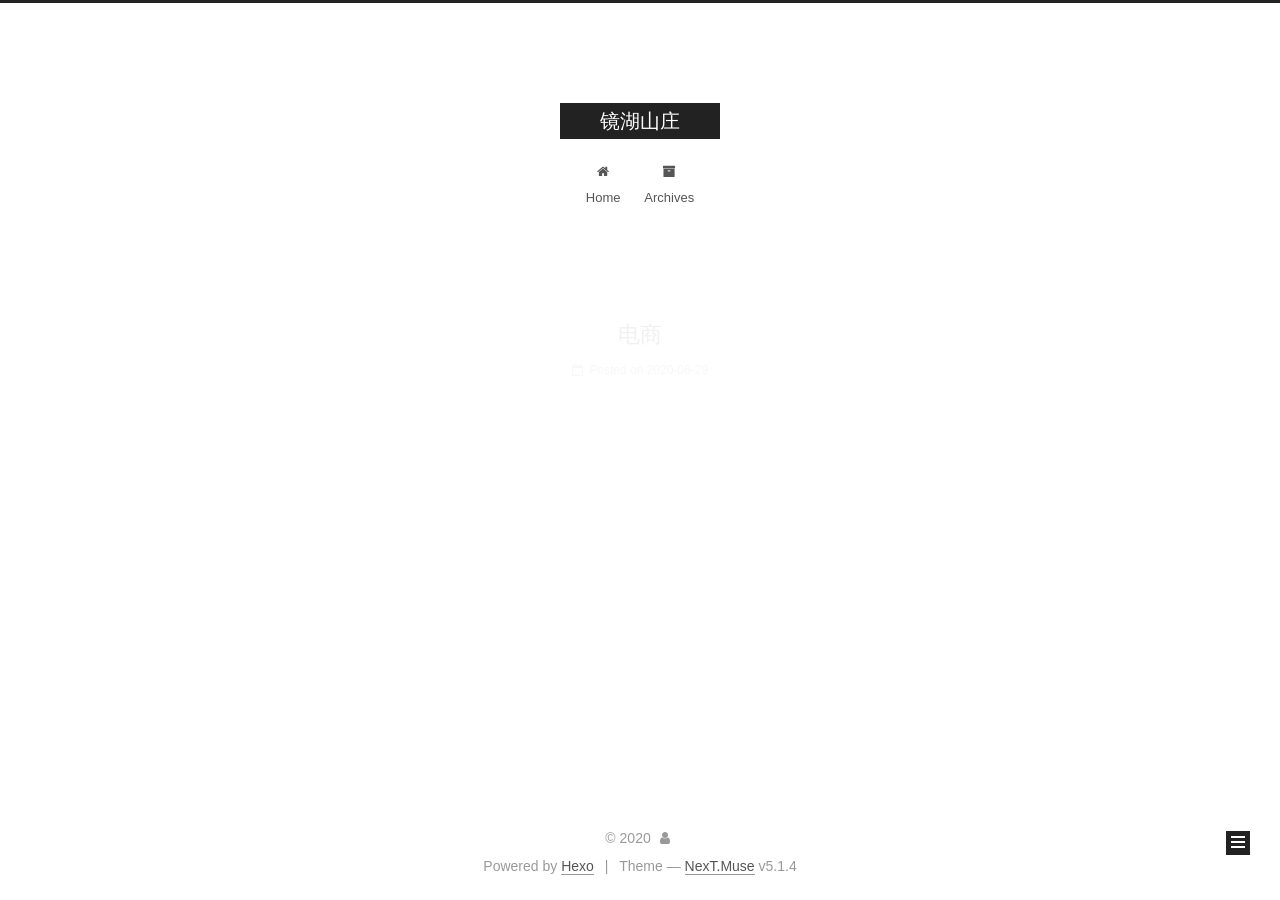
<file: index.html>
<!DOCTYPE html>



  


<html class="theme-next muse use-motion" lang="en">
<head>
  <meta charset="UTF-8"/>
<meta http-equiv="X-UA-Compatible" content="IE=edge" />
<meta name="viewport" content="width=device-width, initial-scale=1, maximum-scale=1"/>
<meta name="theme-color" content="#222">









<meta http-equiv="Cache-Control" content="no-transform" />
<meta http-equiv="Cache-Control" content="no-siteapp" />
















  
  
  <link href="/lib/fancybox/source/jquery.fancybox.css?v=2.1.5" rel="stylesheet" type="text/css" />







<link href="/lib/font-awesome/css/font-awesome.min.css?v=4.6.2" rel="stylesheet" type="text/css" />

<link href="/css/main.css?v=5.1.4" rel="stylesheet" type="text/css" />


  <link rel="apple-touch-icon" sizes="180x180" href="/images/apple-touch-icon-next.png?v=5.1.4">


  <link rel="icon" type="image/png" sizes="32x32" href="/images/favicon-32x32-next.png?v=5.1.4">


  <link rel="icon" type="image/png" sizes="16x16" href="/images/favicon-16x16-next.png?v=5.1.4">


  <link rel="mask-icon" href="/images/logo.svg?v=5.1.4" color="#222">





  <meta name="keywords" content="Hexo, NexT" />










<meta property="og:type" content="website">
<meta property="og:title" content="镜湖山庄">
<meta property="og:url" content="http://yoursite.com/index.html">
<meta property="og:site_name" content="镜湖山庄">
<meta property="og:locale" content="en_US">
<meta name="twitter:card" content="summary">



<script type="text/javascript" id="hexo.configurations">
  var NexT = window.NexT || {};
  var CONFIG = {
    root: '/',
    scheme: 'Muse',
    version: '5.1.4',
    sidebar: {"position":"left","display":"post","offset":12,"b2t":false,"scrollpercent":false,"onmobile":false},
    fancybox: true,
    tabs: true,
    motion: {"enable":true,"async":false,"transition":{"post_block":"fadeIn","post_header":"slideDownIn","post_body":"slideDownIn","coll_header":"slideLeftIn","sidebar":"slideUpIn"}},
    duoshuo: {
      userId: '0',
      author: 'Author'
    },
    algolia: {
      applicationID: '',
      apiKey: '',
      indexName: '',
      hits: {"per_page":10},
      labels: {"input_placeholder":"Search for Posts","hits_empty":"We didn't find any results for the search: ${query}","hits_stats":"${hits} results found in ${time} ms"}
    }
  };
</script>



  <link rel="canonical" href="http://yoursite.com/"/>





  <title>镜湖山庄</title>
  








<meta name="generator" content="Hexo 4.2.1"></head>

<body itemscope itemtype="http://schema.org/WebPage" lang="en">

  
  
    
  

  <div class="container sidebar-position-left 
  page-home">
    <div class="headband"></div>

    <header id="header" class="header" itemscope itemtype="http://schema.org/WPHeader">
      <div class="header-inner"><div class="site-brand-wrapper">
  <div class="site-meta ">
    

    <div class="custom-logo-site-title">
      <a href="/"  class="brand" rel="start">
        <span class="logo-line-before"><i></i></span>
        <span class="site-title">镜湖山庄</span>
        <span class="logo-line-after"><i></i></span>
      </a>
    </div>
      
        <p class="site-subtitle"></p>
      
  </div>

  <div class="site-nav-toggle">
    <button>
      <span class="btn-bar"></span>
      <span class="btn-bar"></span>
      <span class="btn-bar"></span>
    </button>
  </div>
</div>

<nav class="site-nav">
  

  
    <ul id="menu" class="menu">
      
        
        <li class="menu-item menu-item-home">
          <a href="/%20" rel="section">
            
              <i class="menu-item-icon fa fa-fw fa-home"></i> <br />
            
            Home
          </a>
        </li>
      
        
        <li class="menu-item menu-item-archives">
          <a href="/archives/%20" rel="section">
            
              <i class="menu-item-icon fa fa-fw fa-archive"></i> <br />
            
            Archives
          </a>
        </li>
      

      
    </ul>
  

  
</nav>



 </div>
    </header>

    <main id="main" class="main">
      <div class="main-inner">
        <div class="content-wrap">
          <div id="content" class="content">
            
  <section id="posts" class="posts-expand">
    
      

  

  
  
  

  <article class="post post-type-normal" itemscope itemtype="http://schema.org/Article">
  
  
  
  <div class="post-block">
    <link itemprop="mainEntityOfPage" href="http://yoursite.com/2020/06/29/%E7%94%B5%E5%95%86/">

    <span hidden itemprop="author" itemscope itemtype="http://schema.org/Person">
      <meta itemprop="name" content="">
      <meta itemprop="description" content="">
      <meta itemprop="image" content="/images/avatar.gif">
    </span>

    <span hidden itemprop="publisher" itemscope itemtype="http://schema.org/Organization">
      <meta itemprop="name" content="镜湖山庄">
    </span>

    
      <header class="post-header">

        
        
          <h1 class="post-title" itemprop="name headline">
                
                <a class="post-title-link" href="/2020/06/29/%E7%94%B5%E5%95%86/" itemprop="url">电商</a></h1>
        

        <div class="post-meta">
          <span class="post-time">
            
              <span class="post-meta-item-icon">
                <i class="fa fa-calendar-o"></i>
              </span>
              
                <span class="post-meta-item-text">Posted on</span>
              
              <time title="Post created" itemprop="dateCreated datePublished" datetime="2020-06-29T19:55:48+01:00">
                2020-06-29
              </time>
            

            

            
          </span>

          

          
            
          

          
          

          

          

          

        </div>
      </header>
    

    
    
    
    <div class="post-body" itemprop="articleBody">

      
      

      
        
          
            
          
        
      
    </div>
    
    
    

    

    

    

    <footer class="post-footer">
      

      

      

      
      
        <div class="post-eof"></div>
      
    </footer>
  </div>
  
  
  
  </article>


    
  </section>

  


          </div>
          


          

        </div>
        
          
  
  <div class="sidebar-toggle">
    <div class="sidebar-toggle-line-wrap">
      <span class="sidebar-toggle-line sidebar-toggle-line-first"></span>
      <span class="sidebar-toggle-line sidebar-toggle-line-middle"></span>
      <span class="sidebar-toggle-line sidebar-toggle-line-last"></span>
    </div>
  </div>

  <aside id="sidebar" class="sidebar">
    
    <div class="sidebar-inner">

      

      

      <section class="site-overview-wrap sidebar-panel sidebar-panel-active">
        <div class="site-overview">
          <div class="site-author motion-element" itemprop="author" itemscope itemtype="http://schema.org/Person">
            
              <p class="site-author-name" itemprop="name"></p>
              <p class="site-description motion-element" itemprop="description"></p>
          </div>

          <nav class="site-state motion-element">

            
              <div class="site-state-item site-state-posts">
              
                <a href="/archives/%20%7C%7C%20archive">
              
                  <span class="site-state-item-count">1</span>
                  <span class="site-state-item-name">posts</span>
                </a>
              </div>
            

            

            

          </nav>

          

          

          
          

          
          

          

        </div>
      </section>

      

      

    </div>
  </aside>


        
      </div>
    </main>

    <footer id="footer" class="footer">
      <div class="footer-inner">
        <div class="copyright">&copy; <span itemprop="copyrightYear">2020</span>
  <span class="with-love">
    <i class="fa fa-user"></i>
  </span>
  <span class="author" itemprop="copyrightHolder"></span>

  
</div>


  <div class="powered-by">Powered by <a class="theme-link" target="_blank" href="https://hexo.io">Hexo</a></div>



  <span class="post-meta-divider">|</span>



  <div class="theme-info">Theme &mdash; <a class="theme-link" target="_blank" href="https://github.com/iissnan/hexo-theme-next">NexT.Muse</a> v5.1.4</div>




        







        
      </div>
    </footer>

    
      <div class="back-to-top">
        <i class="fa fa-arrow-up"></i>
        
      </div>
    

    

  </div>

  

<script type="text/javascript">
  if (Object.prototype.toString.call(window.Promise) !== '[object Function]') {
    window.Promise = null;
  }
</script>









  












  
  
    <script type="text/javascript" src="/lib/jquery/index.js?v=2.1.3"></script>
  

  
  
    <script type="text/javascript" src="/lib/fastclick/lib/fastclick.min.js?v=1.0.6"></script>
  

  
  
    <script type="text/javascript" src="/lib/jquery_lazyload/jquery.lazyload.js?v=1.9.7"></script>
  

  
  
    <script type="text/javascript" src="/lib/velocity/velocity.min.js?v=1.2.1"></script>
  

  
  
    <script type="text/javascript" src="/lib/velocity/velocity.ui.min.js?v=1.2.1"></script>
  

  
  
    <script type="text/javascript" src="/lib/fancybox/source/jquery.fancybox.pack.js?v=2.1.5"></script>
  


  


  <script type="text/javascript" src="/js/src/utils.js?v=5.1.4"></script>

  <script type="text/javascript" src="/js/src/motion.js?v=5.1.4"></script>



  
  

  

  


  <script type="text/javascript" src="/js/src/bootstrap.js?v=5.1.4"></script>



  


  




	





  





  












  





  

  

  

  
  

  

  

  

</body>
</html>
</file>
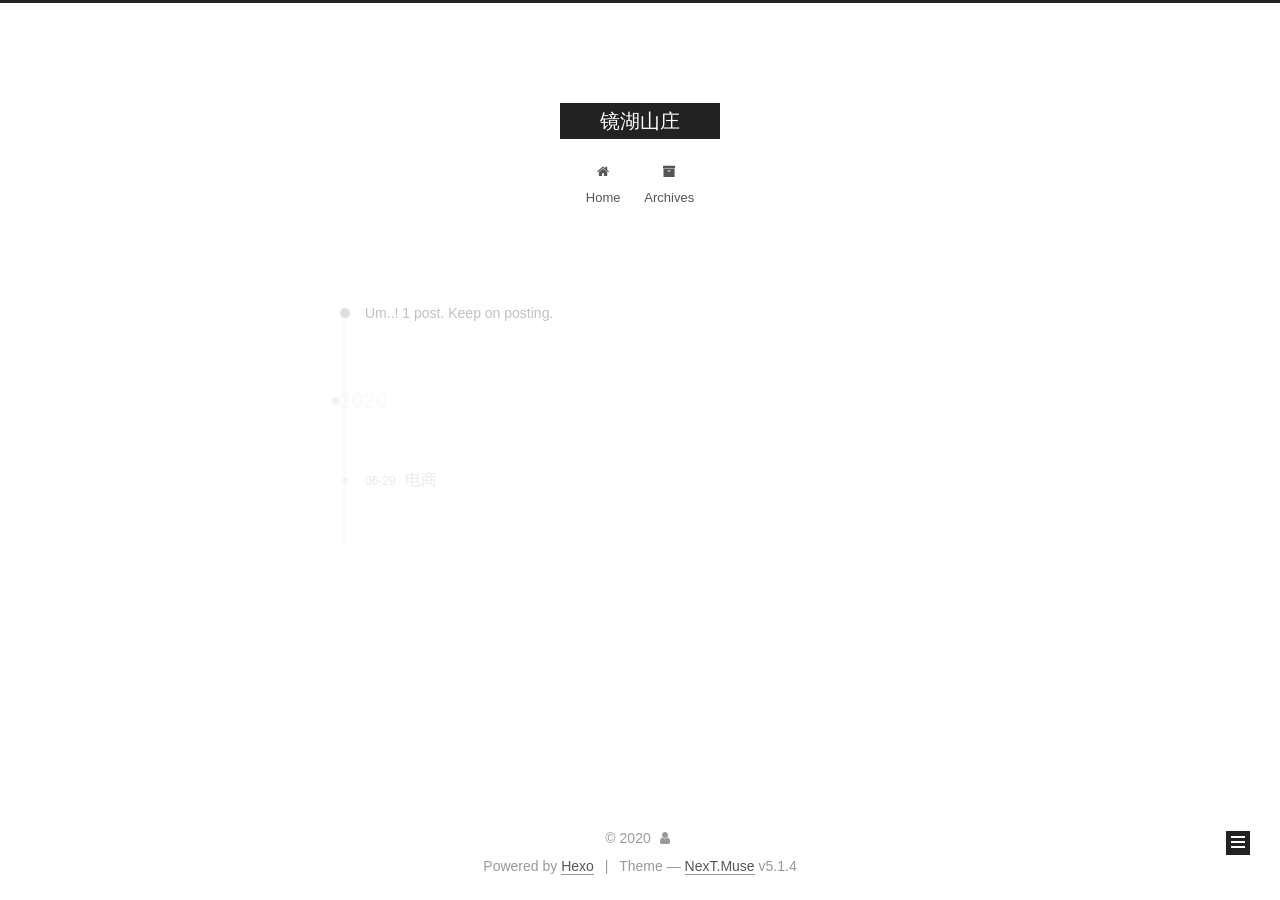
<file: archives/index.html>
<!DOCTYPE html>



  


<html class="theme-next muse use-motion" lang="en">
<head>
  <meta charset="UTF-8"/>
<meta http-equiv="X-UA-Compatible" content="IE=edge" />
<meta name="viewport" content="width=device-width, initial-scale=1, maximum-scale=1"/>
<meta name="theme-color" content="#222">









<meta http-equiv="Cache-Control" content="no-transform" />
<meta http-equiv="Cache-Control" content="no-siteapp" />
















  
  
  <link href="/lib/fancybox/source/jquery.fancybox.css?v=2.1.5" rel="stylesheet" type="text/css" />







<link href="/lib/font-awesome/css/font-awesome.min.css?v=4.6.2" rel="stylesheet" type="text/css" />

<link href="/css/main.css?v=5.1.4" rel="stylesheet" type="text/css" />


  <link rel="apple-touch-icon" sizes="180x180" href="/images/apple-touch-icon-next.png?v=5.1.4">


  <link rel="icon" type="image/png" sizes="32x32" href="/images/favicon-32x32-next.png?v=5.1.4">


  <link rel="icon" type="image/png" sizes="16x16" href="/images/favicon-16x16-next.png?v=5.1.4">


  <link rel="mask-icon" href="/images/logo.svg?v=5.1.4" color="#222">





  <meta name="keywords" content="Hexo, NexT" />










<meta property="og:type" content="website">
<meta property="og:title" content="镜湖山庄">
<meta property="og:url" content="http://yoursite.com/archives/index.html">
<meta property="og:site_name" content="镜湖山庄">
<meta property="og:locale" content="en_US">
<meta name="twitter:card" content="summary">



<script type="text/javascript" id="hexo.configurations">
  var NexT = window.NexT || {};
  var CONFIG = {
    root: '/',
    scheme: 'Muse',
    version: '5.1.4',
    sidebar: {"position":"left","display":"post","offset":12,"b2t":false,"scrollpercent":false,"onmobile":false},
    fancybox: true,
    tabs: true,
    motion: {"enable":true,"async":false,"transition":{"post_block":"fadeIn","post_header":"slideDownIn","post_body":"slideDownIn","coll_header":"slideLeftIn","sidebar":"slideUpIn"}},
    duoshuo: {
      userId: '0',
      author: 'Author'
    },
    algolia: {
      applicationID: '',
      apiKey: '',
      indexName: '',
      hits: {"per_page":10},
      labels: {"input_placeholder":"Search for Posts","hits_empty":"We didn't find any results for the search: ${query}","hits_stats":"${hits} results found in ${time} ms"}
    }
  };
</script>



  <link rel="canonical" href="http://yoursite.com/archives/"/>





  <title>Archive | 镜湖山庄</title>
  








<meta name="generator" content="Hexo 4.2.1"></head>

<body itemscope itemtype="http://schema.org/WebPage" lang="en">

  
  
    
  

  <div class="container sidebar-position-left page-archive">
    <div class="headband"></div>

    <header id="header" class="header" itemscope itemtype="http://schema.org/WPHeader">
      <div class="header-inner"><div class="site-brand-wrapper">
  <div class="site-meta ">
    

    <div class="custom-logo-site-title">
      <a href="/"  class="brand" rel="start">
        <span class="logo-line-before"><i></i></span>
        <span class="site-title">镜湖山庄</span>
        <span class="logo-line-after"><i></i></span>
      </a>
    </div>
      
        <p class="site-subtitle"></p>
      
  </div>

  <div class="site-nav-toggle">
    <button>
      <span class="btn-bar"></span>
      <span class="btn-bar"></span>
      <span class="btn-bar"></span>
    </button>
  </div>
</div>

<nav class="site-nav">
  

  
    <ul id="menu" class="menu">
      
        
        <li class="menu-item menu-item-home">
          <a href="/%20" rel="section">
            
              <i class="menu-item-icon fa fa-fw fa-home"></i> <br />
            
            Home
          </a>
        </li>
      
        
        <li class="menu-item menu-item-archives">
          <a href="/archives/%20" rel="section">
            
              <i class="menu-item-icon fa fa-fw fa-archive"></i> <br />
            
            Archives
          </a>
        </li>
      

      
    </ul>
  

  
</nav>



 </div>
    </header>

    <main id="main" class="main">
      <div class="main-inner">
        <div class="content-wrap">
          <div id="content" class="content">
            

  
  
  
  <div class="post-block archive">
    <div id="posts" class="posts-collapse">
      <span class="archive-move-on"></span>

      <span class="archive-page-counter">
        
        
        
          
        
        Um..! 1 post. Keep on posting.
      </span>

      

        
        
        

        
          
          <div class="collection-title">
            <h1 class="archive-year" id="archive-year-2020">2020</h1>
          </div>
        
        

        

  <article class="post post-type-normal" itemscope itemtype="http://schema.org/Article">
    <header class="post-header">

      <h2 class="post-title">
        
            <a class="post-title-link" href="/2020/06/29/%E7%94%B5%E5%95%86/" itemprop="url">
              
                <span itemprop="name">电商</span>
              
            </a>
        
      </h2>

      <div class="post-meta">
        <time class="post-time" itemprop="dateCreated"
              datetime="2020-06-29T19:55:48+01:00"
              content="2020-06-29" >
          06-29
        </time>
      </div>

    </header>
  </article>



      

    </div>
  </div>
  
  
  

  



          </div>
          


          

        </div>
        
          
  
  <div class="sidebar-toggle">
    <div class="sidebar-toggle-line-wrap">
      <span class="sidebar-toggle-line sidebar-toggle-line-first"></span>
      <span class="sidebar-toggle-line sidebar-toggle-line-middle"></span>
      <span class="sidebar-toggle-line sidebar-toggle-line-last"></span>
    </div>
  </div>

  <aside id="sidebar" class="sidebar">
    
    <div class="sidebar-inner">

      

      

      <section class="site-overview-wrap sidebar-panel sidebar-panel-active">
        <div class="site-overview">
          <div class="site-author motion-element" itemprop="author" itemscope itemtype="http://schema.org/Person">
            
              <p class="site-author-name" itemprop="name"></p>
              <p class="site-description motion-element" itemprop="description"></p>
          </div>

          <nav class="site-state motion-element">

            
              <div class="site-state-item site-state-posts">
              
                <a href="/archives/%20%7C%7C%20archive">
              
                  <span class="site-state-item-count">1</span>
                  <span class="site-state-item-name">posts</span>
                </a>
              </div>
            

            

            

          </nav>

          

          

          
          

          
          

          

        </div>
      </section>

      

      

    </div>
  </aside>


        
      </div>
    </main>

    <footer id="footer" class="footer">
      <div class="footer-inner">
        <div class="copyright">&copy; <span itemprop="copyrightYear">2020</span>
  <span class="with-love">
    <i class="fa fa-user"></i>
  </span>
  <span class="author" itemprop="copyrightHolder"></span>

  
</div>


  <div class="powered-by">Powered by <a class="theme-link" target="_blank" href="https://hexo.io">Hexo</a></div>



  <span class="post-meta-divider">|</span>



  <div class="theme-info">Theme &mdash; <a class="theme-link" target="_blank" href="https://github.com/iissnan/hexo-theme-next">NexT.Muse</a> v5.1.4</div>




        







        
      </div>
    </footer>

    
      <div class="back-to-top">
        <i class="fa fa-arrow-up"></i>
        
      </div>
    

    

  </div>

  

<script type="text/javascript">
  if (Object.prototype.toString.call(window.Promise) !== '[object Function]') {
    window.Promise = null;
  }
</script>









  












  
  
    <script type="text/javascript" src="/lib/jquery/index.js?v=2.1.3"></script>
  

  
  
    <script type="text/javascript" src="/lib/fastclick/lib/fastclick.min.js?v=1.0.6"></script>
  

  
  
    <script type="text/javascript" src="/lib/jquery_lazyload/jquery.lazyload.js?v=1.9.7"></script>
  

  
  
    <script type="text/javascript" src="/lib/velocity/velocity.min.js?v=1.2.1"></script>
  

  
  
    <script type="text/javascript" src="/lib/velocity/velocity.ui.min.js?v=1.2.1"></script>
  

  
  
    <script type="text/javascript" src="/lib/fancybox/source/jquery.fancybox.pack.js?v=2.1.5"></script>
  


  


  <script type="text/javascript" src="/js/src/utils.js?v=5.1.4"></script>

  <script type="text/javascript" src="/js/src/motion.js?v=5.1.4"></script>



  
  

  

  


  <script type="text/javascript" src="/js/src/bootstrap.js?v=5.1.4"></script>



  


  




	





  





  












  





  

  

  

  
  

  

  

  

</body>
</html>
</file>
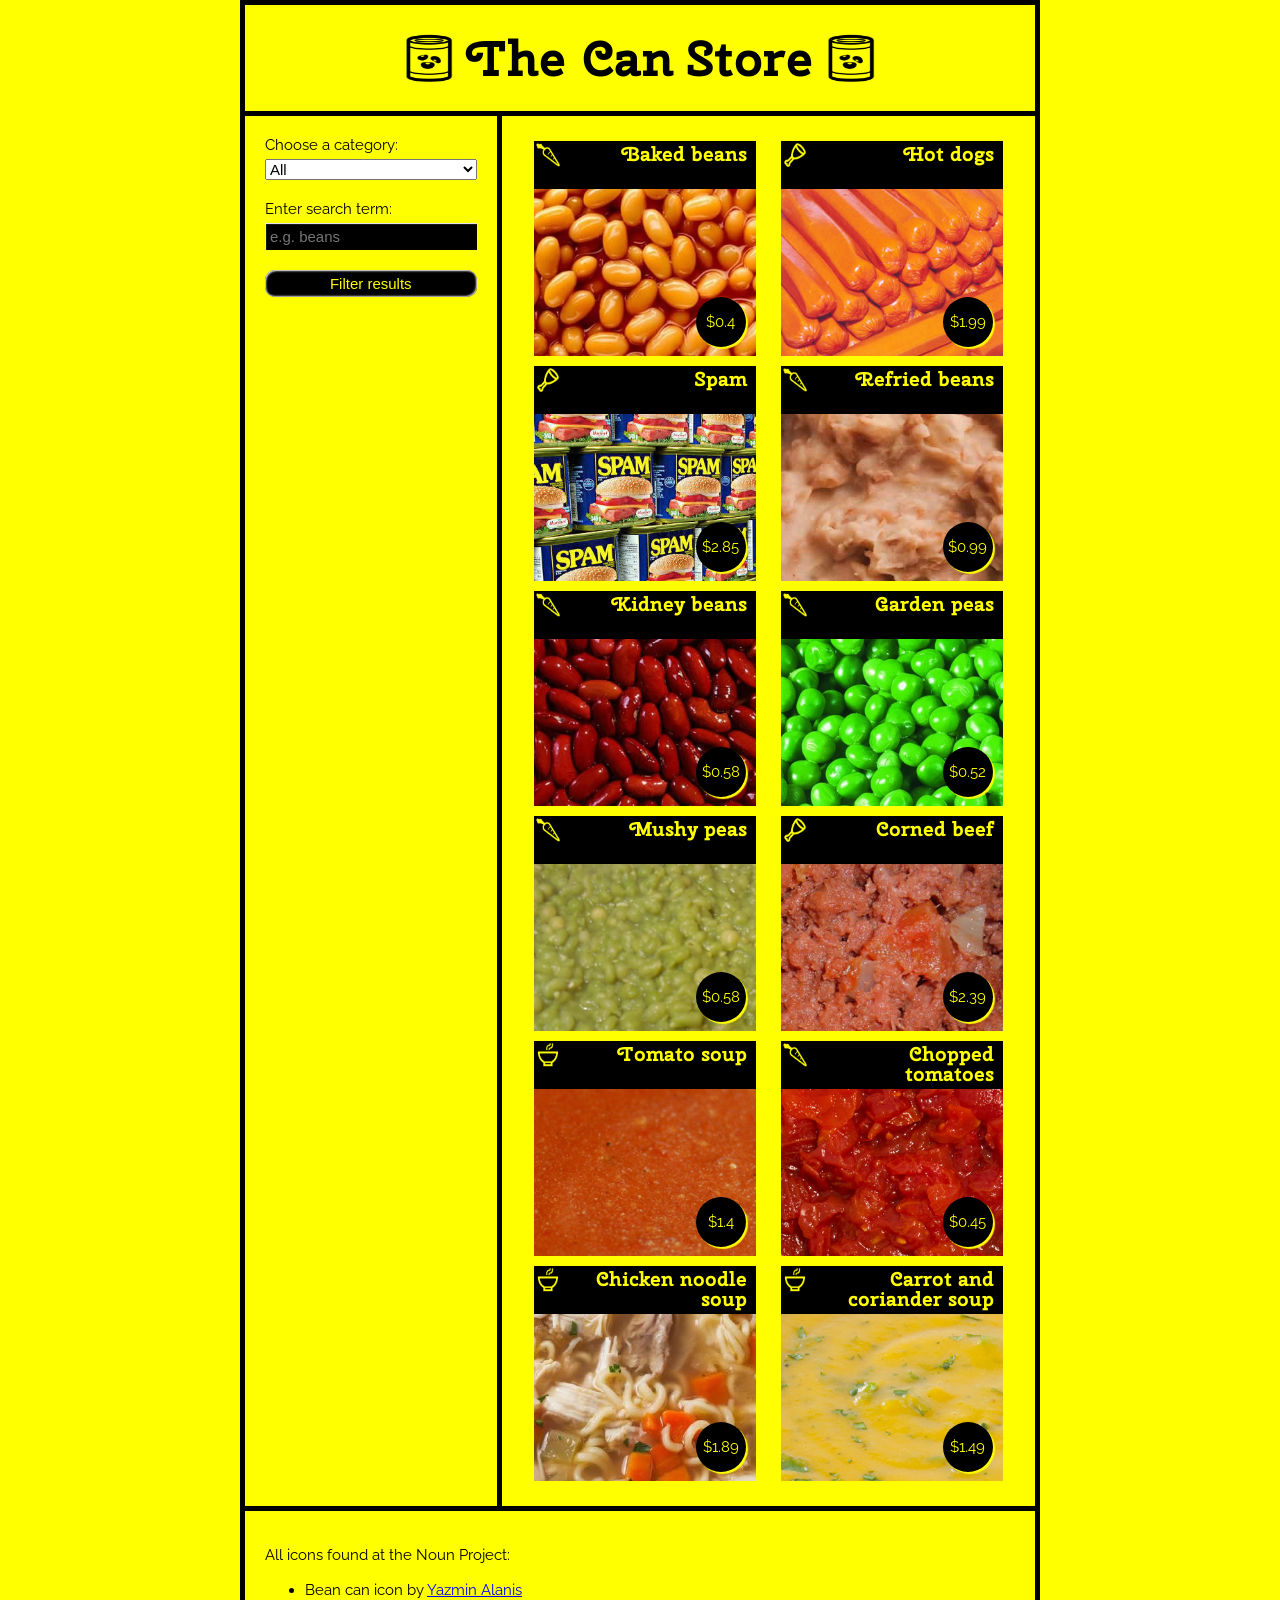
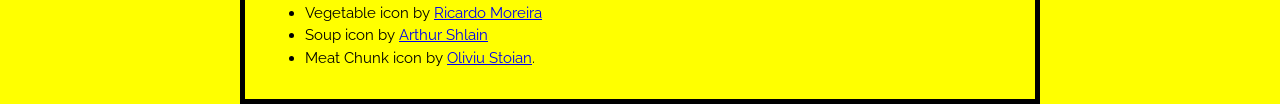
<file: can-store/index.html>
<!DOCTYPE html>
<html>

<head>
    <meta charset="utf-8">
    <meta name="viewport" content="width=device-width, initial-scale=1.0">
    <title>The Can Store</title>
    <link href="https://fonts.googleapis.com/css?family=Cherry+Swash|Raleway" rel="stylesheet">
    <link href="can-style.css" rel="stylesheet">
    <!--[if lt IE 9]>
      <script src="https://cdnjs.cloudflare.com/ajax/libs/html5shiv/3.7.3/html5shiv.js"></script>
    <![endif]-->
</head>

<body>
    <header>
        <h1>The Can Store</h1>
    </header>
    <div>
        <aside>
            <form>
                <div>
                    <label for="category">Choose a category:</label>
                    <select id="category">
                        <option selected>All</option>
                        <option>Vegetables</option>
                        <option>Meat</option>
                        <option>Soup</option>
                    </select>
                </div>
                <div>
                    <label for="searchTerm">Enter search term:</label>
                    <input type="text" id="searchTerm" placeholder="e.g. beans">
                </div>
                <div>
                    <button>Filter results</button>
                </div>
            </form>
        </aside>
        <main>

        </main>
    </div>
    <footer>
        <p>All icons found at the Noun Project:</p>

        <ul>
            <li>Bean can icon by <a href="https://thenounproject.com/yalanis/">Yazmin Alanis</a></li>
            <li>Vegetable icon by <a href="https://thenounproject.com/skatakila/">Ricardo Moreira</a></li>
            <li>Soup icon by <a href="https://thenounproject.com/ArtZ91/">Arthur Shlain</a></li>
            <li>Meat Chunk icon by <a href="https://thenounproject.com/smashicons/">Oliviu Stoian</a>.</li>
        </ul>
    </footer>
    <script src="can-script.js"></script>
</body>

</html>
</file>
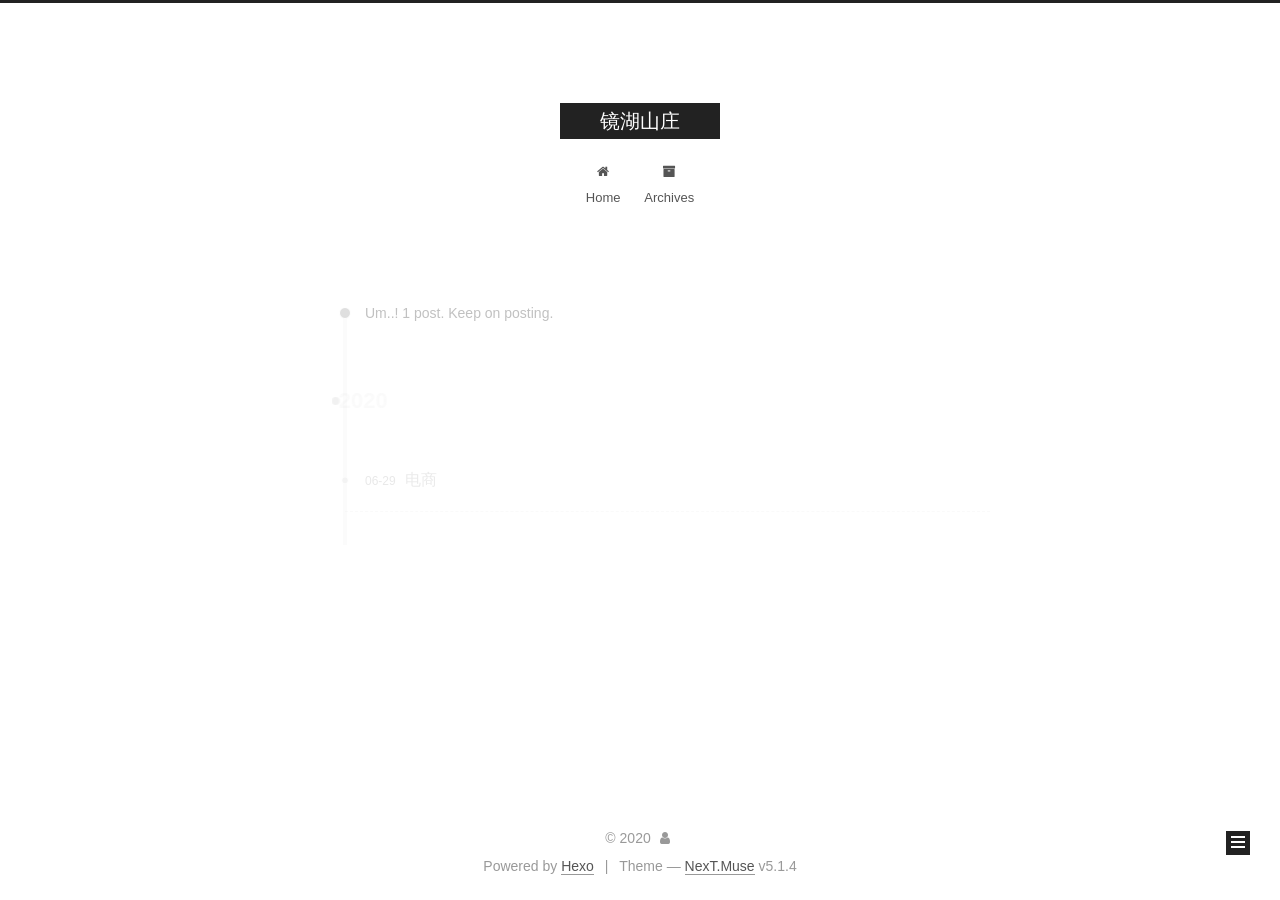
<file: archives/2020/index.html>
<!DOCTYPE html>



  


<html class="theme-next muse use-motion" lang="en">
<head>
  <meta charset="UTF-8"/>
<meta http-equiv="X-UA-Compatible" content="IE=edge" />
<meta name="viewport" content="width=device-width, initial-scale=1, maximum-scale=1"/>
<meta name="theme-color" content="#222">









<meta http-equiv="Cache-Control" content="no-transform" />
<meta http-equiv="Cache-Control" content="no-siteapp" />
















  
  
  <link href="/lib/fancybox/source/jquery.fancybox.css?v=2.1.5" rel="stylesheet" type="text/css" />







<link href="/lib/font-awesome/css/font-awesome.min.css?v=4.6.2" rel="stylesheet" type="text/css" />

<link href="/css/main.css?v=5.1.4" rel="stylesheet" type="text/css" />


  <link rel="apple-touch-icon" sizes="180x180" href="/images/apple-touch-icon-next.png?v=5.1.4">


  <link rel="icon" type="image/png" sizes="32x32" href="/images/favicon-32x32-next.png?v=5.1.4">


  <link rel="icon" type="image/png" sizes="16x16" href="/images/favicon-16x16-next.png?v=5.1.4">


  <link rel="mask-icon" href="/images/logo.svg?v=5.1.4" color="#222">





  <meta name="keywords" content="Hexo, NexT" />










<meta property="og:type" content="website">
<meta property="og:title" content="镜湖山庄">
<meta property="og:url" content="http://yoursite.com/archives/2020/index.html">
<meta property="og:site_name" content="镜湖山庄">
<meta property="og:locale" content="en_US">
<meta name="twitter:card" content="summary">



<script type="text/javascript" id="hexo.configurations">
  var NexT = window.NexT || {};
  var CONFIG = {
    root: '/',
    scheme: 'Muse',
    version: '5.1.4',
    sidebar: {"position":"left","display":"post","offset":12,"b2t":false,"scrollpercent":false,"onmobile":false},
    fancybox: true,
    tabs: true,
    motion: {"enable":true,"async":false,"transition":{"post_block":"fadeIn","post_header":"slideDownIn","post_body":"slideDownIn","coll_header":"slideLeftIn","sidebar":"slideUpIn"}},
    duoshuo: {
      userId: '0',
      author: 'Author'
    },
    algolia: {
      applicationID: '',
      apiKey: '',
      indexName: '',
      hits: {"per_page":10},
      labels: {"input_placeholder":"Search for Posts","hits_empty":"We didn't find any results for the search: ${query}","hits_stats":"${hits} results found in ${time} ms"}
    }
  };
</script>



  <link rel="canonical" href="http://yoursite.com/archives/2020/"/>





  <title>Archive | 镜湖山庄</title>
  








<meta name="generator" content="Hexo 4.2.1"></head>

<body itemscope itemtype="http://schema.org/WebPage" lang="en">

  
  
    
  

  <div class="container sidebar-position-left page-archive">
    <div class="headband"></div>

    <header id="header" class="header" itemscope itemtype="http://schema.org/WPHeader">
      <div class="header-inner"><div class="site-brand-wrapper">
  <div class="site-meta ">
    

    <div class="custom-logo-site-title">
      <a href="/"  class="brand" rel="start">
        <span class="logo-line-before"><i></i></span>
        <span class="site-title">镜湖山庄</span>
        <span class="logo-line-after"><i></i></span>
      </a>
    </div>
      
        <p class="site-subtitle"></p>
      
  </div>

  <div class="site-nav-toggle">
    <button>
      <span class="btn-bar"></span>
      <span class="btn-bar"></span>
      <span class="btn-bar"></span>
    </button>
  </div>
</div>

<nav class="site-nav">
  

  
    <ul id="menu" class="menu">
      
        
        <li class="menu-item menu-item-home">
          <a href="/%20" rel="section">
            
              <i class="menu-item-icon fa fa-fw fa-home"></i> <br />
            
            Home
          </a>
        </li>
      
        
        <li class="menu-item menu-item-archives">
          <a href="/archives/%20" rel="section">
            
              <i class="menu-item-icon fa fa-fw fa-archive"></i> <br />
            
            Archives
          </a>
        </li>
      

      
    </ul>
  

  
</nav>



 </div>
    </header>

    <main id="main" class="main">
      <div class="main-inner">
        <div class="content-wrap">
          <div id="content" class="content">
            

  
  
  
  <div class="post-block archive">
    <div id="posts" class="posts-collapse">
      <span class="archive-move-on"></span>

      <span class="archive-page-counter">
        
        
        
          
        
        Um..! 1 post. Keep on posting.
      </span>

      

        
        
        

        
          
          <div class="collection-title">
            <h1 class="archive-year" id="archive-year-2020">2020</h1>
          </div>
        
        

        

  <article class="post post-type-normal" itemscope itemtype="http://schema.org/Article">
    <header class="post-header">

      <h2 class="post-title">
        
            <a class="post-title-link" href="/2020/06/29/%E7%94%B5%E5%95%86/" itemprop="url">
              
                <span itemprop="name">电商</span>
              
            </a>
        
      </h2>

      <div class="post-meta">
        <time class="post-time" itemprop="dateCreated"
              datetime="2020-06-29T19:55:48+01:00"
              content="2020-06-29" >
          06-29
        </time>
      </div>

    </header>
  </article>



      

    </div>
  </div>
  
  
  

  



          </div>
          


          

        </div>
        
          
  
  <div class="sidebar-toggle">
    <div class="sidebar-toggle-line-wrap">
      <span class="sidebar-toggle-line sidebar-toggle-line-first"></span>
      <span class="sidebar-toggle-line sidebar-toggle-line-middle"></span>
      <span class="sidebar-toggle-line sidebar-toggle-line-last"></span>
    </div>
  </div>

  <aside id="sidebar" class="sidebar">
    
    <div class="sidebar-inner">

      

      

      <section class="site-overview-wrap sidebar-panel sidebar-panel-active">
        <div class="site-overview">
          <div class="site-author motion-element" itemprop="author" itemscope itemtype="http://schema.org/Person">
            
              <p class="site-author-name" itemprop="name"></p>
              <p class="site-description motion-element" itemprop="description"></p>
          </div>

          <nav class="site-state motion-element">

            
              <div class="site-state-item site-state-posts">
              
                <a href="/archives/%20%7C%7C%20archive">
              
                  <span class="site-state-item-count">1</span>
                  <span class="site-state-item-name">posts</span>
                </a>
              </div>
            

            

            

          </nav>

          

          

          
          

          
          

          

        </div>
      </section>

      

      

    </div>
  </aside>


        
      </div>
    </main>

    <footer id="footer" class="footer">
      <div class="footer-inner">
        <div class="copyright">&copy; <span itemprop="copyrightYear">2020</span>
  <span class="with-love">
    <i class="fa fa-user"></i>
  </span>
  <span class="author" itemprop="copyrightHolder"></span>

  
</div>


  <div class="powered-by">Powered by <a class="theme-link" target="_blank" href="https://hexo.io">Hexo</a></div>



  <span class="post-meta-divider">|</span>



  <div class="theme-info">Theme &mdash; <a class="theme-link" target="_blank" href="https://github.com/iissnan/hexo-theme-next">NexT.Muse</a> v5.1.4</div>




        







        
      </div>
    </footer>

    
      <div class="back-to-top">
        <i class="fa fa-arrow-up"></i>
        
      </div>
    

    

  </div>

  

<script type="text/javascript">
  if (Object.prototype.toString.call(window.Promise) !== '[object Function]') {
    window.Promise = null;
  }
</script>









  












  
  
    <script type="text/javascript" src="/lib/jquery/index.js?v=2.1.3"></script>
  

  
  
    <script type="text/javascript" src="/lib/fastclick/lib/fastclick.min.js?v=1.0.6"></script>
  

  
  
    <script type="text/javascript" src="/lib/jquery_lazyload/jquery.lazyload.js?v=1.9.7"></script>
  

  
  
    <script type="text/javascript" src="/lib/velocity/velocity.min.js?v=1.2.1"></script>
  

  
  
    <script type="text/javascript" src="/lib/velocity/velocity.ui.min.js?v=1.2.1"></script>
  

  
  
    <script type="text/javascript" src="/lib/fancybox/source/jquery.fancybox.pack.js?v=2.1.5"></script>
  


  


  <script type="text/javascript" src="/js/src/utils.js?v=5.1.4"></script>

  <script type="text/javascript" src="/js/src/motion.js?v=5.1.4"></script>



  
  

  

  


  <script type="text/javascript" src="/js/src/bootstrap.js?v=5.1.4"></script>



  


  




	





  





  












  





  

  

  

  
  

  

  

  

</body>
</html>
</file>
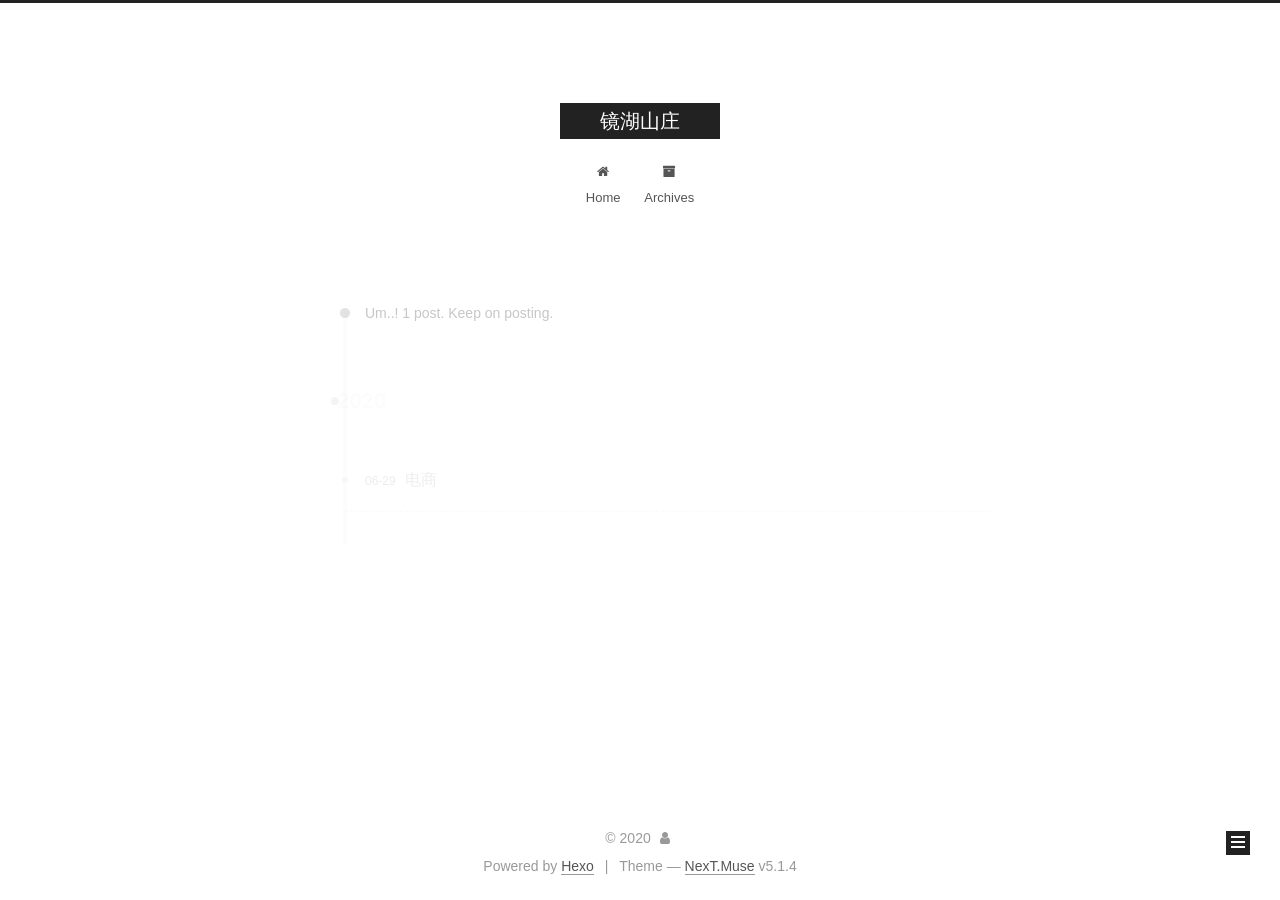
<file: archives/2020/06/index.html>
<!DOCTYPE html>



  


<html class="theme-next muse use-motion" lang="en">
<head>
  <meta charset="UTF-8"/>
<meta http-equiv="X-UA-Compatible" content="IE=edge" />
<meta name="viewport" content="width=device-width, initial-scale=1, maximum-scale=1"/>
<meta name="theme-color" content="#222">









<meta http-equiv="Cache-Control" content="no-transform" />
<meta http-equiv="Cache-Control" content="no-siteapp" />
















  
  
  <link href="/lib/fancybox/source/jquery.fancybox.css?v=2.1.5" rel="stylesheet" type="text/css" />







<link href="/lib/font-awesome/css/font-awesome.min.css?v=4.6.2" rel="stylesheet" type="text/css" />

<link href="/css/main.css?v=5.1.4" rel="stylesheet" type="text/css" />


  <link rel="apple-touch-icon" sizes="180x180" href="/images/apple-touch-icon-next.png?v=5.1.4">


  <link rel="icon" type="image/png" sizes="32x32" href="/images/favicon-32x32-next.png?v=5.1.4">


  <link rel="icon" type="image/png" sizes="16x16" href="/images/favicon-16x16-next.png?v=5.1.4">


  <link rel="mask-icon" href="/images/logo.svg?v=5.1.4" color="#222">





  <meta name="keywords" content="Hexo, NexT" />










<meta property="og:type" content="website">
<meta property="og:title" content="镜湖山庄">
<meta property="og:url" content="http://yoursite.com/archives/2020/06/index.html">
<meta property="og:site_name" content="镜湖山庄">
<meta property="og:locale" content="en_US">
<meta name="twitter:card" content="summary">



<script type="text/javascript" id="hexo.configurations">
  var NexT = window.NexT || {};
  var CONFIG = {
    root: '/',
    scheme: 'Muse',
    version: '5.1.4',
    sidebar: {"position":"left","display":"post","offset":12,"b2t":false,"scrollpercent":false,"onmobile":false},
    fancybox: true,
    tabs: true,
    motion: {"enable":true,"async":false,"transition":{"post_block":"fadeIn","post_header":"slideDownIn","post_body":"slideDownIn","coll_header":"slideLeftIn","sidebar":"slideUpIn"}},
    duoshuo: {
      userId: '0',
      author: 'Author'
    },
    algolia: {
      applicationID: '',
      apiKey: '',
      indexName: '',
      hits: {"per_page":10},
      labels: {"input_placeholder":"Search for Posts","hits_empty":"We didn't find any results for the search: ${query}","hits_stats":"${hits} results found in ${time} ms"}
    }
  };
</script>



  <link rel="canonical" href="http://yoursite.com/archives/2020/06/"/>





  <title>Archive | 镜湖山庄</title>
  








<meta name="generator" content="Hexo 4.2.1"></head>

<body itemscope itemtype="http://schema.org/WebPage" lang="en">

  
  
    
  

  <div class="container sidebar-position-left page-archive">
    <div class="headband"></div>

    <header id="header" class="header" itemscope itemtype="http://schema.org/WPHeader">
      <div class="header-inner"><div class="site-brand-wrapper">
  <div class="site-meta ">
    

    <div class="custom-logo-site-title">
      <a href="/"  class="brand" rel="start">
        <span class="logo-line-before"><i></i></span>
        <span class="site-title">镜湖山庄</span>
        <span class="logo-line-after"><i></i></span>
      </a>
    </div>
      
        <p class="site-subtitle"></p>
      
  </div>

  <div class="site-nav-toggle">
    <button>
      <span class="btn-bar"></span>
      <span class="btn-bar"></span>
      <span class="btn-bar"></span>
    </button>
  </div>
</div>

<nav class="site-nav">
  

  
    <ul id="menu" class="menu">
      
        
        <li class="menu-item menu-item-home">
          <a href="/%20" rel="section">
            
              <i class="menu-item-icon fa fa-fw fa-home"></i> <br />
            
            Home
          </a>
        </li>
      
        
        <li class="menu-item menu-item-archives">
          <a href="/archives/%20" rel="section">
            
              <i class="menu-item-icon fa fa-fw fa-archive"></i> <br />
            
            Archives
          </a>
        </li>
      

      
    </ul>
  

  
</nav>



 </div>
    </header>

    <main id="main" class="main">
      <div class="main-inner">
        <div class="content-wrap">
          <div id="content" class="content">
            

  
  
  
  <div class="post-block archive">
    <div id="posts" class="posts-collapse">
      <span class="archive-move-on"></span>

      <span class="archive-page-counter">
        
        
        
          
        
        Um..! 1 post. Keep on posting.
      </span>

      

        
        
        

        
          
          <div class="collection-title">
            <h1 class="archive-year" id="archive-year-2020">2020</h1>
          </div>
        
        

        

  <article class="post post-type-normal" itemscope itemtype="http://schema.org/Article">
    <header class="post-header">

      <h2 class="post-title">
        
            <a class="post-title-link" href="/2020/06/29/%E7%94%B5%E5%95%86/" itemprop="url">
              
                <span itemprop="name">电商</span>
              
            </a>
        
      </h2>

      <div class="post-meta">
        <time class="post-time" itemprop="dateCreated"
              datetime="2020-06-29T19:55:48+01:00"
              content="2020-06-29" >
          06-29
        </time>
      </div>

    </header>
  </article>



      

    </div>
  </div>
  
  
  

  



          </div>
          


          

        </div>
        
          
  
  <div class="sidebar-toggle">
    <div class="sidebar-toggle-line-wrap">
      <span class="sidebar-toggle-line sidebar-toggle-line-first"></span>
      <span class="sidebar-toggle-line sidebar-toggle-line-middle"></span>
      <span class="sidebar-toggle-line sidebar-toggle-line-last"></span>
    </div>
  </div>

  <aside id="sidebar" class="sidebar">
    
    <div class="sidebar-inner">

      

      

      <section class="site-overview-wrap sidebar-panel sidebar-panel-active">
        <div class="site-overview">
          <div class="site-author motion-element" itemprop="author" itemscope itemtype="http://schema.org/Person">
            
              <p class="site-author-name" itemprop="name"></p>
              <p class="site-description motion-element" itemprop="description"></p>
          </div>

          <nav class="site-state motion-element">

            
              <div class="site-state-item site-state-posts">
              
                <a href="/archives/%20%7C%7C%20archive">
              
                  <span class="site-state-item-count">1</span>
                  <span class="site-state-item-name">posts</span>
                </a>
              </div>
            

            

            

          </nav>

          

          

          
          

          
          

          

        </div>
      </section>

      

      

    </div>
  </aside>


        
      </div>
    </main>

    <footer id="footer" class="footer">
      <div class="footer-inner">
        <div class="copyright">&copy; <span itemprop="copyrightYear">2020</span>
  <span class="with-love">
    <i class="fa fa-user"></i>
  </span>
  <span class="author" itemprop="copyrightHolder"></span>

  
</div>


  <div class="powered-by">Powered by <a class="theme-link" target="_blank" href="https://hexo.io">Hexo</a></div>



  <span class="post-meta-divider">|</span>



  <div class="theme-info">Theme &mdash; <a class="theme-link" target="_blank" href="https://github.com/iissnan/hexo-theme-next">NexT.Muse</a> v5.1.4</div>




        







        
      </div>
    </footer>

    
      <div class="back-to-top">
        <i class="fa fa-arrow-up"></i>
        
      </div>
    

    

  </div>

  

<script type="text/javascript">
  if (Object.prototype.toString.call(window.Promise) !== '[object Function]') {
    window.Promise = null;
  }
</script>









  












  
  
    <script type="text/javascript" src="/lib/jquery/index.js?v=2.1.3"></script>
  

  
  
    <script type="text/javascript" src="/lib/fastclick/lib/fastclick.min.js?v=1.0.6"></script>
  

  
  
    <script type="text/javascript" src="/lib/jquery_lazyload/jquery.lazyload.js?v=1.9.7"></script>
  

  
  
    <script type="text/javascript" src="/lib/velocity/velocity.min.js?v=1.2.1"></script>
  

  
  
    <script type="text/javascript" src="/lib/velocity/velocity.ui.min.js?v=1.2.1"></script>
  

  
  
    <script type="text/javascript" src="/lib/fancybox/source/jquery.fancybox.pack.js?v=2.1.5"></script>
  


  


  <script type="text/javascript" src="/js/src/utils.js?v=5.1.4"></script>

  <script type="text/javascript" src="/js/src/motion.js?v=5.1.4"></script>



  
  

  

  


  <script type="text/javascript" src="/js/src/bootstrap.js?v=5.1.4"></script>



  


  




	





  





  












  





  

  

  

  
  

  

  

  

</body>
</html>
</file>
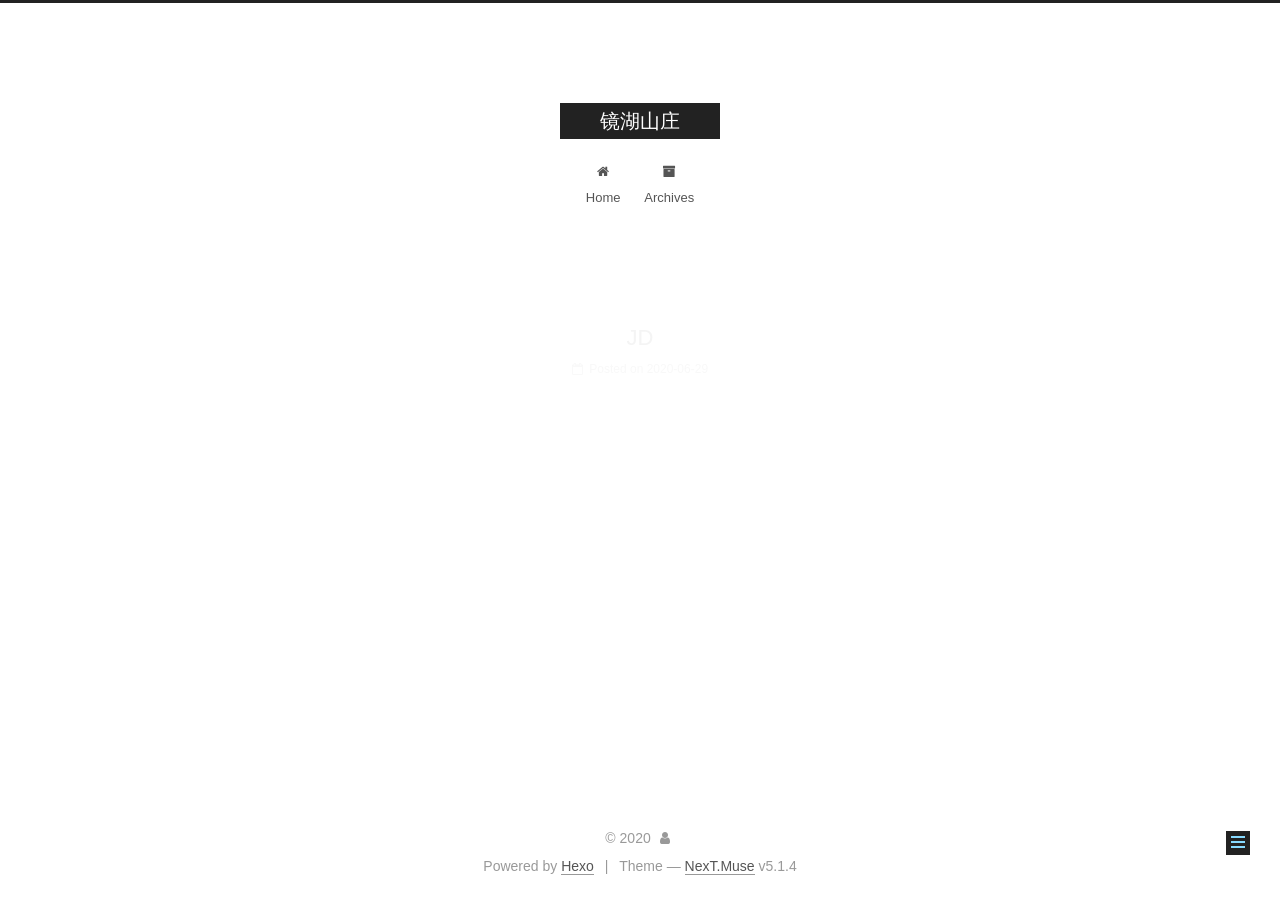
<file: 2020/06/29/JD/index.html>
<!DOCTYPE html>



  


<html class="theme-next muse use-motion" lang="en">
<head>
  <meta charset="UTF-8"/>
<meta http-equiv="X-UA-Compatible" content="IE=edge" />
<meta name="viewport" content="width=device-width, initial-scale=1, maximum-scale=1"/>
<meta name="theme-color" content="#222">









<meta http-equiv="Cache-Control" content="no-transform" />
<meta http-equiv="Cache-Control" content="no-siteapp" />
















  
  
  <link href="/lib/fancybox/source/jquery.fancybox.css?v=2.1.5" rel="stylesheet" type="text/css" />







<link href="/lib/font-awesome/css/font-awesome.min.css?v=4.6.2" rel="stylesheet" type="text/css" />

<link href="/css/main.css?v=5.1.4" rel="stylesheet" type="text/css" />


  <link rel="apple-touch-icon" sizes="180x180" href="/images/apple-touch-icon-next.png?v=5.1.4">


  <link rel="icon" type="image/png" sizes="32x32" href="/images/favicon-32x32-next.png?v=5.1.4">


  <link rel="icon" type="image/png" sizes="16x16" href="/images/favicon-16x16-next.png?v=5.1.4">


  <link rel="mask-icon" href="/images/logo.svg?v=5.1.4" color="#222">





  <meta name="keywords" content="Hexo, NexT" />










<meta property="og:type" content="article">
<meta property="og:title" content="JD">
<meta property="og:url" content="http://yoursite.com/2020/06/29/JD/index.html">
<meta property="og:site_name" content="镜湖山庄">
<meta property="og:locale" content="en_US">
<meta property="article:published_time" content="2020-06-29T18:55:48.000Z">
<meta property="article:modified_time" content="2020-06-29T18:55:48.000Z">
<meta name="twitter:card" content="summary">



<script type="text/javascript" id="hexo.configurations">
  var NexT = window.NexT || {};
  var CONFIG = {
    root: '/',
    scheme: 'Muse',
    version: '5.1.4',
    sidebar: {"position":"left","display":"post","offset":12,"b2t":false,"scrollpercent":false,"onmobile":false},
    fancybox: true,
    tabs: true,
    motion: {"enable":true,"async":false,"transition":{"post_block":"fadeIn","post_header":"slideDownIn","post_body":"slideDownIn","coll_header":"slideLeftIn","sidebar":"slideUpIn"}},
    duoshuo: {
      userId: '0',
      author: 'Author'
    },
    algolia: {
      applicationID: '',
      apiKey: '',
      indexName: '',
      hits: {"per_page":10},
      labels: {"input_placeholder":"Search for Posts","hits_empty":"We didn't find any results for the search: ${query}","hits_stats":"${hits} results found in ${time} ms"}
    }
  };
</script>



  <link rel="canonical" href="http://yoursite.com/2020/06/29/JD/"/>





  <title>JD | 镜湖山庄</title>
  








<meta name="generator" content="Hexo 4.2.1"></head>

<body itemscope itemtype="http://schema.org/WebPage" lang="en">

  
  
    
  

  <div class="container sidebar-position-left page-post-detail">
    <div class="headband"></div>

    <header id="header" class="header" itemscope itemtype="http://schema.org/WPHeader">
      <div class="header-inner"><div class="site-brand-wrapper">
  <div class="site-meta ">
    

    <div class="custom-logo-site-title">
      <a href="/"  class="brand" rel="start">
        <span class="logo-line-before"><i></i></span>
        <span class="site-title">镜湖山庄</span>
        <span class="logo-line-after"><i></i></span>
      </a>
    </div>
      
        <p class="site-subtitle"></p>
      
  </div>

  <div class="site-nav-toggle">
    <button>
      <span class="btn-bar"></span>
      <span class="btn-bar"></span>
      <span class="btn-bar"></span>
    </button>
  </div>
</div>

<nav class="site-nav">
  

  
    <ul id="menu" class="menu">
      
        
        <li class="menu-item menu-item-home">
          <a href="/%20" rel="section">
            
              <i class="menu-item-icon fa fa-fw fa-home"></i> <br />
            
            Home
          </a>
        </li>
      
        
        <li class="menu-item menu-item-archives">
          <a href="/archives/%20" rel="section">
            
              <i class="menu-item-icon fa fa-fw fa-archive"></i> <br />
            
            Archives
          </a>
        </li>
      

      
    </ul>
  

  
</nav>



 </div>
    </header>

    <main id="main" class="main">
      <div class="main-inner">
        <div class="content-wrap">
          <div id="content" class="content">
            

  <div id="posts" class="posts-expand">
    

  

  
  
  

  <article class="post post-type-normal" itemscope itemtype="http://schema.org/Article">
  
  
  
  <div class="post-block">
    <link itemprop="mainEntityOfPage" href="http://yoursite.com/2020/06/29/JD/">

    <span hidden itemprop="author" itemscope itemtype="http://schema.org/Person">
      <meta itemprop="name" content="">
      <meta itemprop="description" content="">
      <meta itemprop="image" content="/images/avatar.gif">
    </span>

    <span hidden itemprop="publisher" itemscope itemtype="http://schema.org/Organization">
      <meta itemprop="name" content="镜湖山庄">
    </span>

    
      <header class="post-header">

        
        
          <h1 class="post-title" itemprop="name headline">JD</h1>
        

        <div class="post-meta">
          <span class="post-time">
            
              <span class="post-meta-item-icon">
                <i class="fa fa-calendar-o"></i>
              </span>
              
                <span class="post-meta-item-text">Posted on</span>
              
              <time title="Post created" itemprop="dateCreated datePublished" datetime="2020-06-29T19:55:48+01:00">
                2020-06-29
              </time>
            

            

            
          </span>

          

          
            
          

          
          

          

          

          

        </div>
      </header>
    

    
    
    
    <div class="post-body" itemprop="articleBody">

      
      

      
        
      
    </div>
    
    
    

    

    

    

    <footer class="post-footer">
      

      
      
      

      

      
      
    </footer>
  </div>
  
  
  
  </article>



    <div class="post-spread">
      
    </div>
  </div>


          </div>
          


          

  



        </div>
        
          
  
  <div class="sidebar-toggle">
    <div class="sidebar-toggle-line-wrap">
      <span class="sidebar-toggle-line sidebar-toggle-line-first"></span>
      <span class="sidebar-toggle-line sidebar-toggle-line-middle"></span>
      <span class="sidebar-toggle-line sidebar-toggle-line-last"></span>
    </div>
  </div>

  <aside id="sidebar" class="sidebar">
    
    <div class="sidebar-inner">

      

      

      <section class="site-overview-wrap sidebar-panel sidebar-panel-active">
        <div class="site-overview">
          <div class="site-author motion-element" itemprop="author" itemscope itemtype="http://schema.org/Person">
            
              <p class="site-author-name" itemprop="name"></p>
              <p class="site-description motion-element" itemprop="description"></p>
          </div>

          <nav class="site-state motion-element">

            
              <div class="site-state-item site-state-posts">
              
                <a href="/archives/%20%7C%7C%20archive">
              
                  <span class="site-state-item-count">1</span>
                  <span class="site-state-item-name">posts</span>
                </a>
              </div>
            

            

            

          </nav>

          

          

          
          

          
          

          

        </div>
      </section>

      

      

    </div>
  </aside>


        
      </div>
    </main>

    <footer id="footer" class="footer">
      <div class="footer-inner">
        <div class="copyright">&copy; <span itemprop="copyrightYear">2020</span>
  <span class="with-love">
    <i class="fa fa-user"></i>
  </span>
  <span class="author" itemprop="copyrightHolder"></span>

  
</div>


  <div class="powered-by">Powered by <a class="theme-link" target="_blank" href="https://hexo.io">Hexo</a></div>



  <span class="post-meta-divider">|</span>



  <div class="theme-info">Theme &mdash; <a class="theme-link" target="_blank" href="https://github.com/iissnan/hexo-theme-next">NexT.Muse</a> v5.1.4</div>




        







        
      </div>
    </footer>

    
      <div class="back-to-top">
        <i class="fa fa-arrow-up"></i>
        
      </div>
    

    

  </div>

  

<script type="text/javascript">
  if (Object.prototype.toString.call(window.Promise) !== '[object Function]') {
    window.Promise = null;
  }
</script>









  












  
  
    <script type="text/javascript" src="/lib/jquery/index.js?v=2.1.3"></script>
  

  
  
    <script type="text/javascript" src="/lib/fastclick/lib/fastclick.min.js?v=1.0.6"></script>
  

  
  
    <script type="text/javascript" src="/lib/jquery_lazyload/jquery.lazyload.js?v=1.9.7"></script>
  

  
  
    <script type="text/javascript" src="/lib/velocity/velocity.min.js?v=1.2.1"></script>
  

  
  
    <script type="text/javascript" src="/lib/velocity/velocity.ui.min.js?v=1.2.1"></script>
  

  
  
    <script type="text/javascript" src="/lib/fancybox/source/jquery.fancybox.pack.js?v=2.1.5"></script>
  


  


  <script type="text/javascript" src="/js/src/utils.js?v=5.1.4"></script>

  <script type="text/javascript" src="/js/src/motion.js?v=5.1.4"></script>



  
  

  
  <script type="text/javascript" src="/js/src/scrollspy.js?v=5.1.4"></script>
<script type="text/javascript" src="/js/src/post-details.js?v=5.1.4"></script>



  


  <script type="text/javascript" src="/js/src/bootstrap.js?v=5.1.4"></script>



  


  




	





  





  












  





  

  

  

  
  

  

  

  

</body>
</html>
</file>
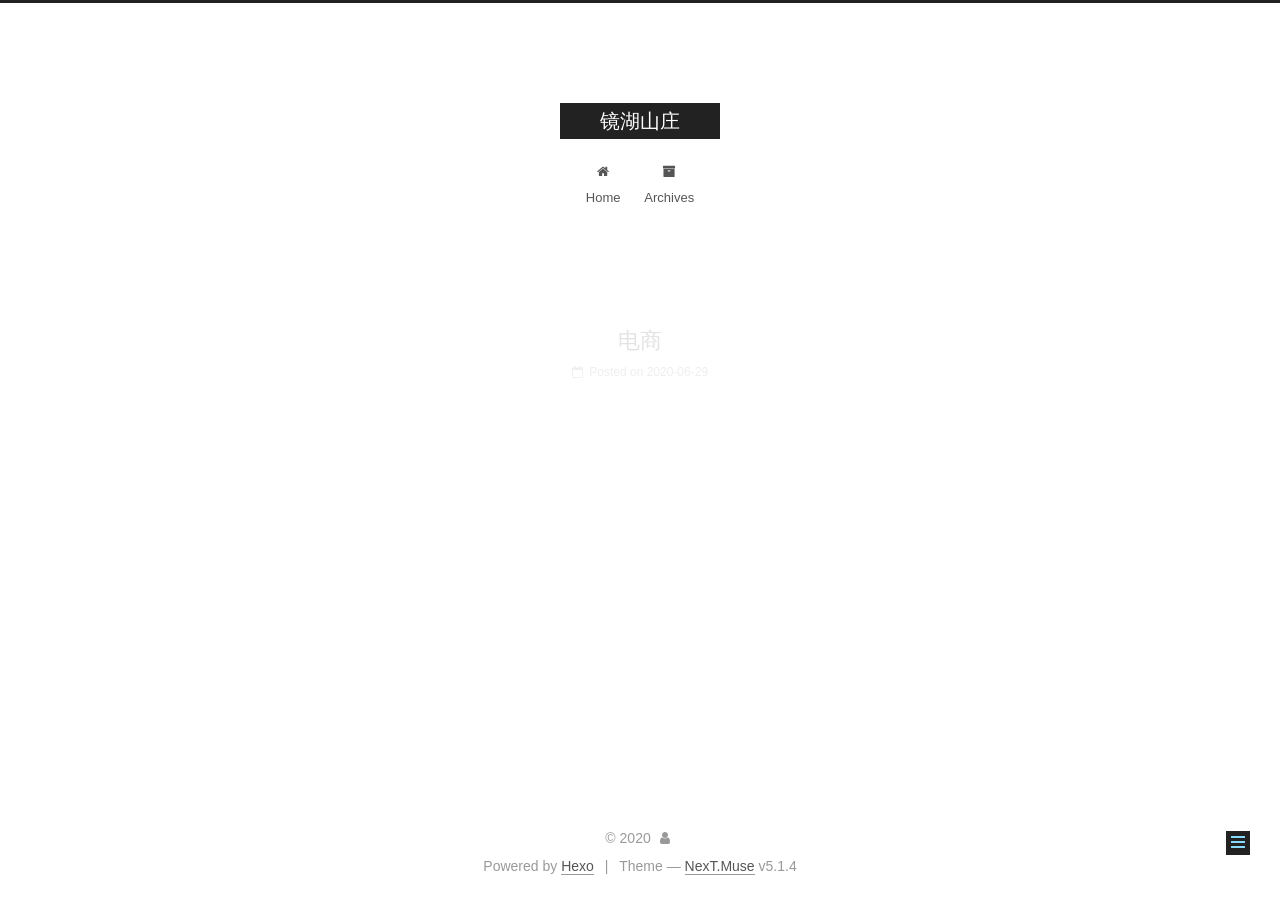
<file: 2020/06/29/电商/index.html>
<!DOCTYPE html>



  


<html class="theme-next muse use-motion" lang="en">
<head>
  <meta charset="UTF-8"/>
<meta http-equiv="X-UA-Compatible" content="IE=edge" />
<meta name="viewport" content="width=device-width, initial-scale=1, maximum-scale=1"/>
<meta name="theme-color" content="#222">









<meta http-equiv="Cache-Control" content="no-transform" />
<meta http-equiv="Cache-Control" content="no-siteapp" />
















  
  
  <link href="/lib/fancybox/source/jquery.fancybox.css?v=2.1.5" rel="stylesheet" type="text/css" />







<link href="/lib/font-awesome/css/font-awesome.min.css?v=4.6.2" rel="stylesheet" type="text/css" />

<link href="/css/main.css?v=5.1.4" rel="stylesheet" type="text/css" />


  <link rel="apple-touch-icon" sizes="180x180" href="/images/apple-touch-icon-next.png?v=5.1.4">


  <link rel="icon" type="image/png" sizes="32x32" href="/images/favicon-32x32-next.png?v=5.1.4">


  <link rel="icon" type="image/png" sizes="16x16" href="/images/favicon-16x16-next.png?v=5.1.4">


  <link rel="mask-icon" href="/images/logo.svg?v=5.1.4" color="#222">





  <meta name="keywords" content="Hexo, NexT" />










<meta property="og:type" content="article">
<meta property="og:title" content="电商">
<meta property="og:url" content="http://yoursite.com/2020/06/29/%E7%94%B5%E5%95%86/index.html">
<meta property="og:site_name" content="镜湖山庄">
<meta property="og:locale" content="en_US">
<meta property="article:published_time" content="2020-06-29T18:55:48.000Z">
<meta property="article:modified_time" content="2020-06-29T19:02:26.000Z">
<meta name="twitter:card" content="summary">



<script type="text/javascript" id="hexo.configurations">
  var NexT = window.NexT || {};
  var CONFIG = {
    root: '/',
    scheme: 'Muse',
    version: '5.1.4',
    sidebar: {"position":"left","display":"post","offset":12,"b2t":false,"scrollpercent":false,"onmobile":false},
    fancybox: true,
    tabs: true,
    motion: {"enable":true,"async":false,"transition":{"post_block":"fadeIn","post_header":"slideDownIn","post_body":"slideDownIn","coll_header":"slideLeftIn","sidebar":"slideUpIn"}},
    duoshuo: {
      userId: '0',
      author: 'Author'
    },
    algolia: {
      applicationID: '',
      apiKey: '',
      indexName: '',
      hits: {"per_page":10},
      labels: {"input_placeholder":"Search for Posts","hits_empty":"We didn't find any results for the search: ${query}","hits_stats":"${hits} results found in ${time} ms"}
    }
  };
</script>



  <link rel="canonical" href="http://yoursite.com/2020/06/29/电商/"/>





  <title>电商 | 镜湖山庄</title>
  








<meta name="generator" content="Hexo 4.2.1"></head>

<body itemscope itemtype="http://schema.org/WebPage" lang="en">

  
  
    
  

  <div class="container sidebar-position-left page-post-detail">
    <div class="headband"></div>

    <header id="header" class="header" itemscope itemtype="http://schema.org/WPHeader">
      <div class="header-inner"><div class="site-brand-wrapper">
  <div class="site-meta ">
    

    <div class="custom-logo-site-title">
      <a href="/"  class="brand" rel="start">
        <span class="logo-line-before"><i></i></span>
        <span class="site-title">镜湖山庄</span>
        <span class="logo-line-after"><i></i></span>
      </a>
    </div>
      
        <p class="site-subtitle"></p>
      
  </div>

  <div class="site-nav-toggle">
    <button>
      <span class="btn-bar"></span>
      <span class="btn-bar"></span>
      <span class="btn-bar"></span>
    </button>
  </div>
</div>

<nav class="site-nav">
  

  
    <ul id="menu" class="menu">
      
        
        <li class="menu-item menu-item-home">
          <a href="/%20" rel="section">
            
              <i class="menu-item-icon fa fa-fw fa-home"></i> <br />
            
            Home
          </a>
        </li>
      
        
        <li class="menu-item menu-item-archives">
          <a href="/archives/%20" rel="section">
            
              <i class="menu-item-icon fa fa-fw fa-archive"></i> <br />
            
            Archives
          </a>
        </li>
      

      
    </ul>
  

  
</nav>



 </div>
    </header>

    <main id="main" class="main">
      <div class="main-inner">
        <div class="content-wrap">
          <div id="content" class="content">
            

  <div id="posts" class="posts-expand">
    

  

  
  
  

  <article class="post post-type-normal" itemscope itemtype="http://schema.org/Article">
  
  
  
  <div class="post-block">
    <link itemprop="mainEntityOfPage" href="http://yoursite.com/2020/06/29/%E7%94%B5%E5%95%86/">

    <span hidden itemprop="author" itemscope itemtype="http://schema.org/Person">
      <meta itemprop="name" content="">
      <meta itemprop="description" content="">
      <meta itemprop="image" content="/images/avatar.gif">
    </span>

    <span hidden itemprop="publisher" itemscope itemtype="http://schema.org/Organization">
      <meta itemprop="name" content="镜湖山庄">
    </span>

    
      <header class="post-header">

        
        
          <h1 class="post-title" itemprop="name headline">电商</h1>
        

        <div class="post-meta">
          <span class="post-time">
            
              <span class="post-meta-item-icon">
                <i class="fa fa-calendar-o"></i>
              </span>
              
                <span class="post-meta-item-text">Posted on</span>
              
              <time title="Post created" itemprop="dateCreated datePublished" datetime="2020-06-29T19:55:48+01:00">
                2020-06-29
              </time>
            

            

            
          </span>

          

          
            
          

          
          

          

          

          

        </div>
      </header>
    

    
    
    
    <div class="post-body" itemprop="articleBody">

      
      

      
        
      
    </div>
    
    
    

    

    

    

    <footer class="post-footer">
      

      
      
      

      

      
      
    </footer>
  </div>
  
  
  
  </article>



    <div class="post-spread">
      
    </div>
  </div>


          </div>
          


          

  



        </div>
        
          
  
  <div class="sidebar-toggle">
    <div class="sidebar-toggle-line-wrap">
      <span class="sidebar-toggle-line sidebar-toggle-line-first"></span>
      <span class="sidebar-toggle-line sidebar-toggle-line-middle"></span>
      <span class="sidebar-toggle-line sidebar-toggle-line-last"></span>
    </div>
  </div>

  <aside id="sidebar" class="sidebar">
    
    <div class="sidebar-inner">

      

      

      <section class="site-overview-wrap sidebar-panel sidebar-panel-active">
        <div class="site-overview">
          <div class="site-author motion-element" itemprop="author" itemscope itemtype="http://schema.org/Person">
            
              <p class="site-author-name" itemprop="name"></p>
              <p class="site-description motion-element" itemprop="description"></p>
          </div>

          <nav class="site-state motion-element">

            
              <div class="site-state-item site-state-posts">
              
                <a href="/archives/%20%7C%7C%20archive">
              
                  <span class="site-state-item-count">1</span>
                  <span class="site-state-item-name">posts</span>
                </a>
              </div>
            

            

            

          </nav>

          

          

          
          

          
          

          

        </div>
      </section>

      

      

    </div>
  </aside>


        
      </div>
    </main>

    <footer id="footer" class="footer">
      <div class="footer-inner">
        <div class="copyright">&copy; <span itemprop="copyrightYear">2020</span>
  <span class="with-love">
    <i class="fa fa-user"></i>
  </span>
  <span class="author" itemprop="copyrightHolder"></span>

  
</div>


  <div class="powered-by">Powered by <a class="theme-link" target="_blank" href="https://hexo.io">Hexo</a></div>



  <span class="post-meta-divider">|</span>



  <div class="theme-info">Theme &mdash; <a class="theme-link" target="_blank" href="https://github.com/iissnan/hexo-theme-next">NexT.Muse</a> v5.1.4</div>




        







        
      </div>
    </footer>

    
      <div class="back-to-top">
        <i class="fa fa-arrow-up"></i>
        
      </div>
    

    

  </div>

  

<script type="text/javascript">
  if (Object.prototype.toString.call(window.Promise) !== '[object Function]') {
    window.Promise = null;
  }
</script>









  












  
  
    <script type="text/javascript" src="/lib/jquery/index.js?v=2.1.3"></script>
  

  
  
    <script type="text/javascript" src="/lib/fastclick/lib/fastclick.min.js?v=1.0.6"></script>
  

  
  
    <script type="text/javascript" src="/lib/jquery_lazyload/jquery.lazyload.js?v=1.9.7"></script>
  

  
  
    <script type="text/javascript" src="/lib/velocity/velocity.min.js?v=1.2.1"></script>
  

  
  
    <script type="text/javascript" src="/lib/velocity/velocity.ui.min.js?v=1.2.1"></script>
  

  
  
    <script type="text/javascript" src="/lib/fancybox/source/jquery.fancybox.pack.js?v=2.1.5"></script>
  


  


  <script type="text/javascript" src="/js/src/utils.js?v=5.1.4"></script>

  <script type="text/javascript" src="/js/src/motion.js?v=5.1.4"></script>



  
  

  
  <script type="text/javascript" src="/js/src/scrollspy.js?v=5.1.4"></script>
<script type="text/javascript" src="/js/src/post-details.js?v=5.1.4"></script>



  


  <script type="text/javascript" src="/js/src/bootstrap.js?v=5.1.4"></script>



  


  




	





  





  












  





  

  

  

  
  

  

  

  

</body>
</html>
</file>
<file: can-store/can-style.css>
/* General */

html {
  font-family: 'Raleway', sans-serif;
  background-color: yellow;
  font-size: 10px;
}

body {
  width: 800px;
  margin: 0 auto;
}

/* Typography */

h1, h2 {
  font-family: 'Cherry Swash', cursive;
  margin: 0;
  text-align: center;
}

h1 {
  font-size: 5rem;
  background: url(icons/bean_can.png) no-repeat 20% center, url(icons/bean_can.png) no-repeat 80% center;
  background-size: 48px 48px;
}

h2 {
  font-size: 2rem;
  color: yellow;
  text-align: right;
  width: 160px;
  position: absolute;
  right: 4%;
  z-index: 3000;
  text-shadow: 2px 2px 1px black;
  line-height: 2rem;
  padding-top: 0.3rem;
}



p, label, input, select, button, li {
  font-size: 1.5rem;
}

li {
  line-height: 1.5;
}

/* block styling */

header, aside, main, footer {
  padding: 20px;
}

header {
  border: 5px solid black;
  border-bottom: 0;
}

aside {
  border-right: 5px solid black;
}

body > div {
  border: 5px solid black;
  display: flex;
}

footer {
  border: 5px solid black;
  border-top: 0;
}

aside {
  flex: 3;
}

main {
  flex: 7;
}

/* Form styling */

aside {
  display: flex;
  flex-flow: column;
  align-items: stretch;
}

aside div {
  margin-bottom: 20px;
}

label, select, input {
  display: block;
}

label {
  margin-bottom: 5px;
}

select, input, button {
  width: 100%;
}

input {
  background: black;
  box-shadow: inset 1px 1px 1px white;
  color: yellow;
  border: none;
  padding: 5px;
  width: 201.5px;
}

button {
  background: black;
  color: yellow;
  padding: 5px 0;
  border: none;
  border-radius: 10px;
  box-shadow: inset 1px 1px 2px white, inset -1px -1px 2px #ccc;
}

/* Styling the products */

main {
  display: flex;
  flex-flow: row wrap;
  justify-content: space-around;
}

section {
  width: 45%;
  margin: 5px;
  background-color: black;
  position: relative;
  height: 215px;
}

section img {
  width: 100%;
  display: block;
  position: absolute;
  bottom: 0px;
}

section p {
  color: yellow;
  background: black;
  width: 50px;
  height: 50px;
  line-height: 50px;
  text-align: center;
  border-radius: 50%;
  box-shadow: 2px 2px 1px yellow;
  position: absolute;
  right: 10px;
  bottom: -6px;
  z-index: 2000;
}

.vegetables {
  background: black url(icons/vegetable.png) no-repeat 2px 2px;
  background-size: 24px 24px;
}

.meat {
  background: black url(icons/meat.png) no-repeat 2px 2px;
  background-size: 24px 24px;
}

.soup {
  background: black url(icons/soup.png) no-repeat 2px 2px;
  background-size: 24px 24px;
}

/* mobile responsive styles*/
@media screen and (max-width: 800px){
  body, body div {
    display: grid;
    max-width: 480px;
  }
  header {
    grid-row: 1;
    margin-top: 10px;
  }  
  header h1 {
    font-size: 3.5rem;
    font-weight: bold;
    background: url(icons/bean_can.png) no-repeat 0% center, url(icons/bean_can.png) no-repeat 100% center;
    background-size: 48px 48px;
  }
  aside {
    grid-row: 1;
    border-right: none;    
    border-bottom: 5px solid black;    
  }
  input{
    width: calc(100% - 5px);
    padding: 5px 0 5px 5px;
  }
  main {
    grid-row: 2;
  }
  footer {
    grid-row: 3;
    margin-bottom: 10px;
  }
  .vegetables, .meat, .soup {
    background: black;
  }
}
</file>
<file: css/main.css>
/* normalize.css v3.0.2 | MIT License | git.io/normalize */
html {
  font-family: sans-serif; /* 1 */
  -ms-text-size-adjust: 100%; /* 2 */
  -webkit-text-size-adjust: 100%; /* 2 */
}
body {
  margin: 0;
}
article,
aside,
details,
figcaption,
figure,
footer,
header,
hgroup,
main,
menu,
nav,
section,
summary {
  display: block;
}
audio,
canvas,
progress,
video {
  display: inline-block; /* 1 */
  vertical-align: baseline; /* 2 */
}
audio:not([controls]) {
  display: none;
  height: 0;
}
[hidden],
template {
  display: none;
}
a {
  background-color: transparent;
}
a:active,
a:hover {
  outline: 0;
}
abbr[title] {
  border-bottom: 1px dotted;
}
b,
strong {
  font-weight: bold;
}
dfn {
  font-style: italic;
}
h1 {
  font-size: 2em;
  margin: 0.67em 0;
}
mark {
  background: #ff0;
  color: #000;
}
small {
  font-size: 80%;
}
sub,
sup {
  font-size: 75%;
  line-height: 0;
  position: relative;
  vertical-align: baseline;
}
sup {
  top: -0.5em;
}
sub {
  bottom: -0.25em;
}
img {
  border: 0;
}
svg:not(:root) {
  overflow: hidden;
}
figure {
  margin: 1em 40px;
}
hr {
  -moz-box-sizing: content-box;
  box-sizing: content-box;
  height: 0;
}
pre {
  overflow: auto;
}
code,
kbd,
pre,
samp {
  font-family: monospace, monospace;
  font-size: 1em;
}
button,
input,
optgroup,
select,
textarea {
  color: inherit; /* 1 */
  font: inherit; /* 2 */
  margin: 0; /* 3 */
}
button {
  overflow: visible;
}
button,
select {
  text-transform: none;
}
button,
html input[type="button"],
input[type="reset"],
input[type="submit"] {
  -webkit-appearance: button; /* 2 */
  cursor: pointer; /* 3 */
}
button[disabled],
html input[disabled] {
  cursor: default;
}
button::-moz-focus-inner,
input::-moz-focus-inner {
  border: 0;
  padding: 0;
}
input {
  line-height: normal;
}
input[type="checkbox"],
input[type="radio"] {
  box-sizing: border-box; /* 1 */
  padding: 0; /* 2 */
}
input[type="number"]::-webkit-inner-spin-button,
input[type="number"]::-webkit-outer-spin-button {
  height: auto;
}
input[type="search"] {
  -webkit-appearance: textfield; /* 1 */
  -moz-box-sizing: content-box;
  -webkit-box-sizing: content-box; /* 2 */
  box-sizing: content-box;
}
input[type="search"]::-webkit-search-cancel-button,
input[type="search"]::-webkit-search-decoration {
  -webkit-appearance: none;
}
fieldset {
  border: 1px solid #c0c0c0;
  margin: 0 2px;
  padding: 0.35em 0.625em 0.75em;
}
legend {
  border: 0; /* 1 */
  padding: 0; /* 2 */
}
textarea {
  overflow: auto;
}
optgroup {
  font-weight: bold;
}
table {
  border-collapse: collapse;
  border-spacing: 0;
}
td,
th {
  padding: 0;
}
::selection {
  background: #262a30;
  color: #fff;
}
body {
  position: relative;
  font-family: 'Lato', "PingFang SC", "Microsoft YaHei", sans-serif;
  font-size: 14px;
  line-height: 2;
  color: #555;
  background: #fff;
}
@media (max-width: 767px) {
  body {
    padding-right: 0 !important;
  }
}
@media (min-width: 768px) and (max-width: 991px) {
  body {
    padding-right: 0 !important;
  }
}
@media (min-width: 1600px) {
  body {
    font-size: 16px;
  }
}
h1,
h2,
h3,
h4,
h5,
h6 {
  margin: 0;
  padding: 0;
  font-weight: bold;
  line-height: 1.5;
  font-family: 'Lato', "PingFang SC", "Microsoft YaHei", sans-serif;
}
h2,
h3,
h4,
h5,
h6 {
  margin: 20px 0 15px;
}
h1 {
  font-size: 22px;
}
@media (max-width: 767px) {
  h1 {
    font-size: 18px;
  }
}
h2 {
  font-size: 20px;
}
@media (max-width: 767px) {
  h2 {
    font-size: 16px;
  }
}
h3 {
  font-size: 18px;
}
@media (max-width: 767px) {
  h3 {
    font-size: 14px;
  }
}
h4 {
  font-size: 16px;
}
@media (max-width: 767px) {
  h4 {
    font-size: 12px;
  }
}
h5 {
  font-size: 14px;
}
@media (max-width: 767px) {
  h5 {
    font-size: 10px;
  }
}
h6 {
  font-size: 12px;
}
@media (max-width: 767px) {
  h6 {
    font-size: 8px;
  }
}
p {
  margin: 0 0 20px 0;
}
a {
  color: #555;
  text-decoration: none;
  outline: none;
  border-bottom: 1px solid #999;
  word-wrap: break-word;
}
a:hover {
  color: #222;
  border-bottom-color: #222;
}
blockquote {
  margin: 0;
  padding: 0;
}
img {
  display: block;
  margin: auto;
  max-width: 100%;
  height: auto;
}
hr {
  margin: 40px 0;
  height: 3px;
  border: none;
  background-color: #ddd;
  background-image: repeating-linear-gradient(-45deg, #fff, #fff 4px, transparent 4px, transparent 8px);
}
blockquote {
  padding: 0 15px;
  color: #666;
  border-left: 4px solid #ddd;
}
blockquote cite::before {
  content: "-";
  padding: 0 5px;
}
dt {
  font-weight: 700;
}
dd {
  margin: 0;
  padding: 0;
}
kbd {
  border: 1px solid #ccc;
  border-radius: 0.2em;
  box-shadow: 0.1em 0.1em 0.2em rgba(0,0,0,0.1);
  background-color: #f9f9f9;
  font-family: inherit;
  background-image: -webkit-linear-gradient(top, #eee, #fff, #eee);
  padding: 0.1em 0.3em;
  white-space: nowrap;
}
.text-left {
  text-align: left;
}
.text-center {
  text-align: center;
}
.text-right {
  text-align: right;
}
.text-justify {
  text-align: justify;
}
.text-nowrap {
  white-space: nowrap;
}
.text-lowercase {
  text-transform: lowercase;
}
.text-uppercase {
  text-transform: uppercase;
}
.text-capitalize {
  text-transform: capitalize;
}
.center-block {
  display: block;
  margin-left: auto;
  margin-right: auto;
}
.clearfix:before,
.clearfix:after {
  content: " ";
  display: table;
}
.clearfix:after {
  clear: both;
}
.pullquote {
  width: 45%;
}
.pullquote.left {
  float: left;
  margin-left: 5px;
  margin-right: 10px;
}
.pullquote.right {
  float: right;
  margin-left: 10px;
  margin-right: 5px;
}
.affix.affix.affix {
  position: fixed;
}
.translation {
  margin-top: -20px;
  font-size: 14px;
  color: #999;
}
.scrollbar-measure {
  width: 100px;
  height: 100px;
  overflow: scroll;
  position: absolute;
  top: -9999px;
}
.use-motion .motion-element {
  opacity: 0;
}
table {
  margin: 20px 0;
  width: 100%;
  border-collapse: collapse;
  border-spacing: 0;
  border: 1px solid #ddd;
  font-size: 14px;
  table-layout: fixed;
  word-wrap: break-all;
}
table>tbody>tr:nth-of-type(odd) {
  background-color: #f9f9f9;
}
table>tbody>tr:hover {
  background-color: #f5f5f5;
}
caption,
th,
td {
  padding: 8px;
  text-align: left;
  vertical-align: middle;
  font-weight: normal;
}
th,
td {
  border-bottom: 3px solid #ddd;
  border-right: 1px solid #eee;
}
th {
  padding-bottom: 10px;
  font-weight: 700;
}
td {
  border-bottom-width: 1px;
}
html,
body {
  height: 100%;
}
.container {
  position: relative;
  min-height: 100%;
}
.header-inner {
  margin: 0 auto;
  padding: 100px 0 70px;
  width: 700px;
}
@media (min-width: 1600px) {
  .container .header-inner {
    width: 900px;
  }
}
.main {
  padding-bottom: 150px;
}
.main-inner {
  margin: 0 auto;
  width: 700px;
}
@media (min-width: 1600px) {
  .container .main-inner {
    width: 900px;
  }
}
.footer {
  position: absolute;
  left: 0;
  bottom: 0;
  width: 100%;
  min-height: 50px;
}
.footer-inner {
  box-sizing: border-box;
  margin: 20px auto;
  width: 700px;
}
@media (min-width: 1600px) {
  .container .footer-inner {
    width: 900px;
  }
}
pre,
.highlight {
  overflow: auto;
  margin: 20px 0;
  padding: 0;
  font-size: 13px;
  color: #4d4d4c;
  background: #f7f7f7;
  line-height: 1.6;
}
pre,
code {
  font-family: consolas, Menlo, "PingFang SC", "Microsoft YaHei", monospace;
}
code {
  padding: 2px 4px;
  word-wrap: break-word;
  color: #555;
  background: #eee;
  border-radius: 3px;
  font-size: 13px;
}
pre {
  padding: 10px;
}
pre code {
  padding: 0;
  color: #4d4d4c;
  background: none;
  text-shadow: none;
}
.highlight {
  border-radius: 1px;
}
.highlight pre {
  border: none;
  margin: 0;
  padding: 10px 0;
}
.highlight table {
  margin: 0;
  width: auto;
  border: none;
}
.highlight td {
  border: none;
  padding: 0;
}
.highlight figcaption {
  font-size: 1em;
  color: #4d4d4c;
  line-height: 1em;
  margin-bottom: 1em;
}
.highlight figcaption:before,
.highlight figcaption:after {
  content: " ";
  display: table;
}
.highlight figcaption:after {
  clear: both;
}
.highlight figcaption a {
  float: right;
  color: #4d4d4c;
}
.highlight figcaption a:hover {
  border-bottom-color: #4d4d4c;
}
.highlight .gutter pre {
  padding-left: 10px;
  padding-right: 10px;
  color: #869194;
  text-align: right;
  background-color: #eff2f3;
}
.highlight .code pre {
  width: 100%;
  padding-left: 10px;
  padding-right: 10px;
  background-color: #f7f7f7;
}
.highlight .line {
  height: 20px;
}
.gutter {
  -webkit-user-select: none;
  -moz-user-select: none;
  -ms-user-select: none;
  user-select: none;
}
.gist table {
  width: auto;
}
.gist table td {
  border: none;
}
pre .deletion {
  background: #fdd;
}
pre .addition {
  background: #dfd;
}
pre .meta {
  color: #8959a8;
}
pre .comment {
  color: #8e908c;
}
pre .variable,
pre .attribute,
pre .tag,
pre .regexp,
pre .ruby .constant,
pre .xml .tag .title,
pre .xml .pi,
pre .xml .doctype,
pre .html .doctype,
pre .css .id,
pre .css .class,
pre .css .pseudo {
  color: #c82829;
}
pre .number,
pre .preprocessor,
pre .built_in,
pre .literal,
pre .params,
pre .constant,
pre .command {
  color: #f5871f;
}
pre .ruby .class .title,
pre .css .rules .attribute,
pre .string,
pre .value,
pre .inheritance,
pre .header,
pre .ruby .symbol,
pre .xml .cdata,
pre .special,
pre .number,
pre .formula {
  color: #718c00;
}
pre .title,
pre .css .hexcolor {
  color: #3e999f;
}
pre .function,
pre .python .decorator,
pre .python .title,
pre .ruby .function .title,
pre .ruby .title .keyword,
pre .perl .sub,
pre .javascript .title,
pre .coffeescript .title {
  color: #4271ae;
}
pre .keyword,
pre .javascript .function {
  color: #8959a8;
}
.full-image.full-image.full-image.full-image {
  border: none;
  max-width: 100%;
  width: auto;
  margin: 20px auto 25px;
}
@media (min-width: 992px) {
  .full-image.full-image.full-image.full-image {
    max-width: none;
    width: 110%;
    margin: 25px -5%;
  }
}
.blockquote-center,
.page-home .post-type-quote blockquote,
.page-post-detail .post-type-quote blockquote {
  position: relative;
  margin: 40px 0;
  padding: 0;
  border-left: none;
  text-align: center;
}
.blockquote-center::before,
.page-home .post-type-quote blockquote::before,
.page-post-detail .post-type-quote blockquote::before,
.blockquote-center::after,
.page-home .post-type-quote blockquote::after,
.page-post-detail .post-type-quote blockquote::after {
  position: absolute;
  content: ' ';
  display: block;
  width: 100%;
  height: 24px;
  opacity: 0.2;
  background-repeat: no-repeat;
  background-position: 0 -6px;
  background-size: 22px 22px;
}
.blockquote-center::before,
.page-home .post-type-quote blockquote::before,
.page-post-detail .post-type-quote blockquote::before {
  top: -20px;
  background-image: url("../images/quote-l.svg");
  border-top: 1px solid #ccc;
}
.blockquote-center::after,
.page-home .post-type-quote blockquote::after,
.page-post-detail .post-type-quote blockquote::after {
  bottom: -20px;
  background-image: url("../images/quote-r.svg");
  border-bottom: 1px solid #ccc;
  background-position: 100% 8px;
}
.blockquote-center p,
.page-home .post-type-quote blockquote p,
.page-post-detail .post-type-quote blockquote p,
.blockquote-center div,
.page-home .post-type-quote blockquote div,
.page-post-detail .post-type-quote blockquote div {
  text-align: center;
}
.post .post-body .group-picture img {
  box-sizing: border-box;
  padding: 0 3px;
  border: none;
}
.post .group-picture-row {
  overflow: hidden;
  margin-top: 6px;
}
.post .group-picture-row:first-child {
  margin-top: 0;
}
.post .group-picture-column {
  float: left;
}
.page-post-detail .post-body .group-picture-column {
  float: none;
  margin-top: 10px;
  width: auto !important;
}
.page-post-detail .post-body .group-picture-column img {
  margin: 0 auto;
}
.page-archive .group-picture-container {
  overflow: hidden;
}
.page-archive .group-picture-row {
  float: left;
}
.page-archive .group-picture-row:first-child {
  margin-top: 6px;
}
.page-archive .group-picture-column {
  max-width: 150px;
  max-height: 150px;
}
.post-body .note {
  position: relative;
  padding: 15px;
  margin-bottom: 20px;
  border: 1px solid #eee;
  border-left-width: 5px;
  border-radius: 3px;
}
.post-body .note h2,
.post-body .note h3,
.post-body .note h4,
.post-body .note h5,
.post-body .note h6 {
  margin-top: 0;
  margin-bottom: 0;
  border-bottom: initial;
  padding-top: 0 !important;
}
.post-body .note p:first-child,
.post-body .note ul:first-child,
.post-body .note ol:first-child,
.post-body .note table:first-child,
.post-body .note pre:first-child,
.post-body .note blockquote:first-child {
  margin-top: 0;
}
.post-body .note p:last-child,
.post-body .note ul:last-child,
.post-body .note ol:last-child,
.post-body .note table:last-child,
.post-body .note pre:last-child,
.post-body .note blockquote:last-child {
  margin-bottom: 0;
}
.post-body .note.default {
  border-left-color: #777;
}
.post-body .note.default h2,
.post-body .note.default h3,
.post-body .note.default h4,
.post-body .note.default h5,
.post-body .note.default h6 {
  color: #777;
}
.post-body .note.primary {
  border-left-color: #6f42c1;
}
.post-body .note.primary h2,
.post-body .note.primary h3,
.post-body .note.primary h4,
.post-body .note.primary h5,
.post-body .note.primary h6 {
  color: #6f42c1;
}
.post-body .note.info {
  border-left-color: #428bca;
}
.post-body .note.info h2,
.post-body .note.info h3,
.post-body .note.info h4,
.post-body .note.info h5,
.post-body .note.info h6 {
  color: #428bca;
}
.post-body .note.success {
  border-left-color: #5cb85c;
}
.post-body .note.success h2,
.post-body .note.success h3,
.post-body .note.success h4,
.post-body .note.success h5,
.post-body .note.success h6 {
  color: #5cb85c;
}
.post-body .note.warning {
  border-left-color: #f0ad4e;
}
.post-body .note.warning h2,
.post-body .note.warning h3,
.post-body .note.warning h4,
.post-body .note.warning h5,
.post-body .note.warning h6 {
  color: #f0ad4e;
}
.post-body .note.danger {
  border-left-color: #d9534f;
}
.post-body .note.danger h2,
.post-body .note.danger h3,
.post-body .note.danger h4,
.post-body .note.danger h5,
.post-body .note.danger h6 {
  color: #d9534f;
}
.post-body .label {
  display: inline;
  padding: 0 2px;
  white-space: nowrap;
}
.post-body .label.default {
  background-color: #f0f0f0;
}
.post-body .label.primary {
  background-color: #efe6f7;
}
.post-body .label.info {
  background-color: #e5f2f8;
}
.post-body .label.success {
  background-color: #e7f4e9;
}
.post-body .label.warning {
  background-color: #fcf6e1;
}
.post-body .label.danger {
  background-color: #fae8eb;
}
.post-body .tabs {
  position: relative;
  display: block;
  margin-bottom: 20px;
  padding-top: 10px;
}
.post-body .tabs ul.nav-tabs {
  margin: 0;
  padding: 0;
  display: flex;
  margin-bottom: -1px;
}
@media (max-width: 413px) {
  .post-body .tabs ul.nav-tabs {
    display: block;
    margin-bottom: 5px;
  }
}
.post-body .tabs ul.nav-tabs li.tab {
  list-style-type: none !important;
  margin: 0 0.25em 0 0;
  border-top: 3px solid transparent;
  border-left: 1px solid transparent;
  border-right: 1px solid transparent;
}
@media (max-width: 413px) {
  .post-body .tabs ul.nav-tabs li.tab {
    margin: initial;
    border-top: 1px solid transparent;
    border-left: 3px solid transparent;
    border-right: 1px solid transparent;
    border-bottom: 1px solid transparent;
  }
}
.post-body .tabs ul.nav-tabs li.tab a {
  outline: 0;
  border-bottom: initial;
  display: block;
  line-height: 1.8em;
  padding: 0.25em 0.75em;
  transition-duration: 0.2s;
  transition-timing-function: ease-out;
  transition-delay: 0s;
}
.post-body .tabs ul.nav-tabs li.tab a i {
  width: 1.285714285714286em;
}
.post-body .tabs ul.nav-tabs li.tab.active {
  border-top: 3px solid #fc6423;
  border-left: 1px solid #ddd;
  border-right: 1px solid #ddd;
  background-color: #fff;
}
@media (max-width: 413px) {
  .post-body .tabs ul.nav-tabs li.tab.active {
    border-top: 1px solid #ddd;
    border-left: 3px solid #fc6423;
    border-right: 1px solid #ddd;
    border-bottom: 1px solid #ddd;
  }
}
.post-body .tabs ul.nav-tabs li.tab.active a {
  cursor: default;
  color: #555;
}
.post-body .tabs .tab-content {
  background-color: #fff;
}
.post-body .tabs .tab-content .tab-pane {
  border: 1px solid #ddd;
  padding: 20px 20px 0 20px;
}
.post-body .tabs .tab-content .tab-pane:not(.active) {
  display: none !important;
}
.post-body .tabs .tab-content .tab-pane.active {
  display: block !important;
}
.btn {
  display: inline-block;
  padding: 0 20px;
  font-size: 14px;
  color: #fff;
  background: #222;
  border: 2px solid #222;
  text-decoration: none;
  border-radius: 0;
  transition-property: background-color;
  transition-duration: 0.2s;
  transition-timing-function: ease-in-out;
  transition-delay: 0s;
  line-height: 2;
}
.btn:hover {
  border-color: #222;
  color: #222;
  background: #fff;
}
.btn +.btn {
  margin: 0 0 8px 8px;
}
.btn .fa-fw {
  width: 1.285714285714286em;
  text-align: left;
}
.btn-bar {
  display: block;
  width: 22px;
  height: 2px;
  background: #555;
  border-radius: 1px;
}
.btn-bar+.btn-bar {
  margin-top: 4px;
}
.pagination {
  margin: 120px 0 40px;
  text-align: center;
  border-top: 1px solid #eee;
}
.page-number-basic,
.pagination .prev,
.pagination .next,
.pagination .page-number,
.pagination .space {
  display: inline-block;
  position: relative;
  top: -1px;
  margin: 0 10px;
  padding: 0 11px;
}
@media (max-width: 767px) {
  .page-number-basic,
  .pagination .prev,
  .pagination .next,
  .pagination .page-number,
  .pagination .space {
    margin: 0 5px;
  }
}
.pagination .prev,
.pagination .next,
.pagination .page-number {
  border-bottom: 0;
  border-top: 1px solid #eee;
  transition-property: border-color;
  transition-duration: 0.2s;
  transition-timing-function: ease-in-out;
  transition-delay: 0s;
}
.pagination .prev:hover,
.pagination .next:hover,
.pagination .page-number:hover {
  border-top-color: #222;
}
.pagination .space {
  padding: 0;
  margin: 0;
}
.pagination .prev {
  margin-left: 0;
}
.pagination .next {
  margin-right: 0;
}
.pagination .page-number.current {
  color: #fff;
  background: #ccc;
  border-top-color: #ccc;
}
@media (max-width: 767px) {
  .pagination {
    border-top: none;
  }
  .pagination .prev,
  .pagination .next,
  .pagination .page-number {
    margin-bottom: 10px;
    border-top: 0;
    border-bottom: 1px solid #eee;
    padding: 0 10px;
  }
  .pagination .prev:hover,
  .pagination .next:hover,
  .pagination .page-number:hover {
    border-bottom-color: #222;
  }
}
.comments {
  margin: 60px 20px 0;
}
.tag-cloud {
  text-align: center;
}
.tag-cloud a {
  display: inline-block;
  margin: 10px;
}
.back-to-top {
  box-sizing: border-box;
  position: fixed;
  bottom: -100px;
  right: 30px;
  z-index: 1050;
  padding: 0 6px;
  width: 24px;
  background: #222;
  font-size: 12px;
  opacity: 1;
  color: #fff;
  cursor: pointer;
  text-align: center;
  -webkit-transform: translateZ(0);
  transition-property: bottom;
  transition-duration: 0.2s;
  transition-timing-function: ease-in-out;
  transition-delay: 0s;
}
@media (min-width: 768px) and (max-width: 991px) {
  .back-to-top {
    display: none !important;
  }
}
@media (max-width: 767px) {
  .back-to-top {
    display: none !important;
  }
}
.back-to-top.back-to-top-on {
  bottom: 19px;
}
.header {
  background: transparent;
}
.header-inner {
  position: relative;
}
.headband {
  height: 3px;
  background: #222;
}
.site-meta {
  margin: 0;
  text-align: center;
}
@media (max-width: 767px) {
  .site-meta {
    text-align: center;
  }
}
.brand {
  position: relative;
  display: inline-block;
  padding: 0 40px;
  color: #fff;
  background: #222;
  border-bottom: none;
}
.brand:hover {
  color: #fff;
}
.logo {
  display: inline-block;
  margin-right: 5px;
  line-height: 36px;
  vertical-align: top;
}
.site-title {
  display: inline-block;
  vertical-align: top;
  line-height: 36px;
  font-size: 20px;
  font-weight: normal;
  font-family: 'Lato', "PingFang SC", "Microsoft YaHei", sans-serif;
}
.site-subtitle {
  margin-top: 10px;
  font-size: 13px;
  color: #999;
}
.use-motion .brand {
  opacity: 0;
}
.use-motion .logo,
.use-motion .site-title,
.use-motion .site-subtitle {
  opacity: 0;
  position: relative;
  top: -10px;
}
.site-nav-toggle {
  display: none;
  position: absolute;
  top: 10px;
  left: 10px;
}
@media (max-width: 767px) {
  .site-nav-toggle {
    display: block;
  }
}
.site-nav-toggle button {
  margin-top: 2px;
  padding: 9px 10px;
  background: transparent;
  border: none;
}
@media (max-width: 767px) {
  .site-nav {
    display: none;
    margin: 0 -10px;
    padding: 0 10px;
    clear: both;
    border-top: 1px solid #ddd;
  }
}
@media (min-width: 768px) and (max-width: 991px) {
  .site-nav {
    display: block !important;
  }
}
@media (min-width: 992px) {
  .site-nav {
    display: block !important;
  }
}
.menu {
  margin-top: 20px;
  padding-left: 0;
  text-align: center;
}
.menu .menu-item {
  display: inline-block;
  margin: 0 10px;
  list-style: none;
}
@media screen and (max-width: 767px) {
  .menu .menu-item {
    margin-top: 10px;
  }
}
.menu .menu-item a {
  display: block;
  font-size: 13px;
  line-height: inherit;
  border-bottom: 1px solid transparent;
  transition-property: border-color;
  transition-duration: 0.2s;
  transition-timing-function: ease-in-out;
  transition-delay: 0s;
}
.menu .menu-item a:hover {
  border-bottom-color: #222;
}
.menu .menu-item .fa {
  margin-right: 5px;
}
.use-motion .menu-item {
  opacity: 0;
}
.post-body {
  font-family: 'Lato', "PingFang SC", "Microsoft YaHei", sans-serif;
}
@media (max-width: 767px) {
  .post-body {
    word-break: break-word;
  }
}
.post-body .fancybox img {
  display: block !important;
  margin: 0 auto;
  cursor: pointer;
  cursor: zoom-in;
  cursor: -webkit-zoom-in;
}
.post-body .image-caption,
.post-body .figure .caption {
  margin: -20px auto 15px;
  text-align: center;
  font-size: 14px;
  color: #999;
  font-weight: bold;
  line-height: 1;
}
.post-sticky-flag {
  display: inline-block;
  font-size: 16px;
  -ms-transform: rotate(30deg);
  -webkit-transform: rotate(30deg);
  -moz-transform: rotate(30deg);
  -ms-transform: rotate(30deg);
  -o-transform: rotate(30deg);
  transform: rotate(30deg);
}
.use-motion .post-block,
.use-motion .pagination,
.use-motion .comments {
  opacity: 0;
}
.use-motion .post-header {
  opacity: 0;
}
.use-motion .post-body {
  opacity: 0;
}
.use-motion .collection-title {
  opacity: 0;
}
.posts-expand {
  padding-top: 40px;
}
@media (max-width: 767px) {
  .posts-expand {
    margin: 0 20px;
  }
  .post-body pre .gutter pre {
    padding-right: 10px;
  }
  .post-body .highlight {
    margin-left: 0px;
    margin-right: 0px;
    padding: 0;
  }
  .post-body .highlight .gutter pre {
    padding-right: 10px;
  }
}
@media (min-width: 992px) {
  .posts-expand .post-body {
    text-align: justify;
  }
}
.posts-expand .post-body h2,
.posts-expand .post-body h3,
.posts-expand .post-body h4,
.posts-expand .post-body h5,
.posts-expand .post-body h6 {
  padding-top: 10px;
}
.posts-expand .post-body h2 .header-anchor,
.posts-expand .post-body h3 .header-anchor,
.posts-expand .post-body h4 .header-anchor,
.posts-expand .post-body h5 .header-anchor,
.posts-expand .post-body h6 .header-anchor {
  float: right;
  margin-left: 10px;
  color: #ccc;
  border-bottom-style: none;
  visibility: hidden;
}
.posts-expand .post-body h2 .header-anchor:hover,
.posts-expand .post-body h3 .header-anchor:hover,
.posts-expand .post-body h4 .header-anchor:hover,
.posts-expand .post-body h5 .header-anchor:hover,
.posts-expand .post-body h6 .header-anchor:hover {
  color: inherit;
}
.posts-expand .post-body h2:hover .header-anchor,
.posts-expand .post-body h3:hover .header-anchor,
.posts-expand .post-body h4:hover .header-anchor,
.posts-expand .post-body h5:hover .header-anchor,
.posts-expand .post-body h6:hover .header-anchor {
  visibility: visible;
}
.posts-expand .post-body ul li {
  list-style: circle;
}
.posts-expand .post-body img {
  box-sizing: border-box;
  margin: auto;
  padding: 3px;
  border: 1px solid #ddd;
}
.posts-expand .post-body .fancybox img {
  margin: 0 auto 25px;
}
@media (max-width: 767px) {
  .posts-collapse {
    margin: 0 20px;
  }
  .posts-collapse .post-title,
  .posts-collapse .post-meta {
    display: block;
    width: auto;
    text-align: left;
  }
}
.posts-collapse {
  position: relative;
  z-index: 1010;
  margin-left: 55px;
}
.posts-collapse::after {
  content: " ";
  position: absolute;
  top: 20px;
  left: 0;
  margin-left: -2px;
  width: 4px;
  height: 100%;
  background: #f5f5f5;
  z-index: -1;
}
@media (max-width: 767px) {
  .posts-collapse {
    margin: 0 20px;
  }
}
.posts-collapse .collection-title {
  position: relative;
  margin: 60px 0;
}
.posts-collapse .collection-title h1,
.posts-collapse .collection-title h2 {
  margin-left: 20px;
}
.posts-collapse .collection-title small {
  color: #bbb;
  margin-left: 5px;
}
.posts-collapse .collection-title::before {
  content: " ";
  position: absolute;
  left: 0;
  top: 50%;
  margin-left: -4px;
  margin-top: -4px;
  width: 8px;
  height: 8px;
  background: #bbb;
  border-radius: 50%;
}
.posts-collapse .post {
  margin: 30px 0;
}
.posts-collapse .post-header {
  position: relative;
  transition-duration: 0.2s;
  transition-timing-function: ease-in-out;
  transition-delay: 0s;
  transition-property: border;
  border-bottom: 1px dashed #ccc;
}
.posts-collapse .post-header::before {
  content: " ";
  position: absolute;
  left: 0;
  top: 12px;
  width: 6px;
  height: 6px;
  margin-left: -4px;
  background: #bbb;
  border-radius: 50%;
  border: 1px solid #fff;
  transition-duration: 0.2s;
  transition-timing-function: ease-in-out;
  transition-delay: 0s;
  transition-property: background;
}
.posts-collapse .post-header:hover {
  border-bottom-color: #666;
}
.posts-collapse .post-header:hover::before {
  background: #222;
}
.posts-collapse .post-meta {
  position: absolute;
  font-size: 12px;
  left: 20px;
  top: 5px;
}
.posts-collapse .post-comments-count {
  display: none;
}
.posts-collapse .post-title {
  margin-left: 60px;
  font-size: 16px;
  font-weight: normal;
  line-height: inherit;
}
.posts-collapse .post-title::after {
  margin-left: 3px;
  opacity: 0.6;
}
.posts-collapse .post-title a {
  color: #666;
  border-bottom: none;
}
.page-home .post-type-quote .post-header,
.page-post-detail .post-type-quote .post-header,
.page-home .post-type-quote .post-tags,
.page-post-detail .post-type-quote .post-tags {
  display: none;
}
.posts-expand .post-title {
  text-align: center;
  word-break: break-word;
  font-weight: 400;
}
.posts-expand .post-title-link {
  display: inline-block;
  position: relative;
  color: #555;
  border-bottom: none;
  line-height: 1.2;
  vertical-align: top;
}
.posts-expand .post-title-link::before {
  content: "";
  position: absolute;
  width: 100%;
  height: 2px;
  bottom: 0;
  left: 0;
  background-color: #000;
  visibility: hidden;
  -webkit-transform: scaleX(0);
  -moz-transform: scaleX(0);
  -ms-transform: scaleX(0);
  -o-transform: scaleX(0);
  transform: scaleX(0);
  transition-duration: 0.2s;
  transition-timing-function: ease-in-out;
  transition-delay: 0s;
}
.posts-expand .post-title-link:hover::before {
  visibility: visible;
  -webkit-transform: scaleX(1);
  -moz-transform: scaleX(1);
  -ms-transform: scaleX(1);
  -o-transform: scaleX(1);
  transform: scaleX(1);
}
.posts-expand .post-title-link .fa {
  font-size: 16px;
}
.posts-expand .post-meta {
  margin: 3px 0 60px 0;
  color: #999;
  font-family: 'Lato', "PingFang SC", "Microsoft YaHei", sans-serif;
  font-size: 12px;
  text-align: center;
}
.posts-expand .post-meta .post-category-list {
  display: inline-block;
  margin: 0;
  padding: 3px;
}
.posts-expand .post-meta .post-category-list-link {
  color: #999;
}
.posts-expand .post-meta .post-description {
  font-size: 14px;
  margin-top: 2px;
}
.post-meta-divider {
  margin: 0 0.5em;
}
.post-meta-item-icon {
  margin-right: 3px;
}
@media (min-width: 768px) and (max-width: 991px) {
  .post-meta-item-icon {
    display: inline-block;
  }
}
@media (max-width: 767px) {
  .post-meta-item-icon {
    display: inline-block;
  }
}
@media (min-width: 768px) and (max-width: 991px) {
  .post-meta-item-text {
    display: none;
  }
}
@media (max-width: 767px) {
  .post-meta-item-text {
    display: none;
  }
}
@media (max-width: 767px) {
  .posts-expand .post-comments-count {
    display: none;
  }
}
.post-button {
  margin-top: 40px;
}
.posts-expand .post-tags {
  margin-top: 40px;
  text-align: center;
}
.posts-expand .post-tags a {
  display: inline-block;
  margin-right: 10px;
  font-size: 13px;
}
.post-nav {
  display: table;
  margin-top: 15px;
  width: 100%;
  border-top: 1px solid #eee;
}
.post-nav-divider {
  display: table-cell;
  width: 10%;
}
.post-nav-item {
  display: table-cell;
  padding: 10px 0 0 0;
  width: 45%;
  vertical-align: top;
}
.post-nav-item a {
  position: relative;
  display: block;
  line-height: 25px;
  font-size: 14px;
  color: #555;
  border-bottom: none;
}
.post-nav-item a:hover {
  color: #222;
  border-bottom: none;
}
.post-nav-item a:active {
  top: 2px;
}
.post-nav-item .fa {
  position: absolute;
  top: 8px;
  left: 0;
  font-size: 12px;
}
.post-nav-next a {
  padding-left: 15px;
}
.post-nav-prev {
  text-align: right;
}
.post-nav-prev a {
  padding-right: 15px;
}
.post-nav-prev .fa {
  right: 0;
  left: auto;
}
.posts-expand .post-eof {
  display: block;
  margin: 80px auto 60px;
  width: 8%;
  height: 1px;
  background: #ccc;
  text-align: center;
}
.post:last-child .post-eof.post-eof.post-eof {
  display: none;
}
.post-gallery {
  display: table;
  table-layout: fixed;
  width: 100%;
  border-collapse: separate;
}
.post-gallery-row {
  display: table-row;
}
.post-gallery .post-gallery-img {
  display: table-cell;
  text-align: center;
  vertical-align: middle;
  border: none;
}
.post-gallery .post-gallery-img img {
  max-width: 100%;
  max-height: 100%;
  border: none;
}
.fancybox-close,
.fancybox-close:hover {
  border: none;
}
.rtl.post-body p,
.rtl.post-body a,
.rtl.post-body h1,
.rtl.post-body h2,
.rtl.post-body h3,
.rtl.post-body h4,
.rtl.post-body h5,
.rtl.post-body h6,
.rtl.post-body li,
.rtl.post-body ul,
.rtl.post-body ol {
  direction: rtl;
  font-family: UKIJ Ekran;
}
.rtl.post-title {
  font-family: UKIJ Ekran;
}
.sidebar {
  position: fixed;
  right: 0;
  top: 0;
  bottom: 0;
  width: 0;
  z-index: 1040;
  box-shadow: inset 0 2px 6px #000;
  background: #222;
  -webkit-transform: translateZ(0);
}
.sidebar a {
  color: #999;
  border-bottom-color: #555;
}
.sidebar a:hover {
  color: #eee;
}
@media (min-width: 768px) and (max-width: 991px) {
  .sidebar {
    display: none !important;
  }
}
@media (max-width: 767px) {
  .sidebar {
    display: none !important;
  }
}
.sidebar-inner {
  position: relative;
  padding: 20px 10px;
  color: #999;
  text-align: center;
}
.site-overview-wrap {
  overflow: hidden;
}
.site-overview {
  overflow-y: auto;
  overflow-x: hidden;
}
.sidebar-toggle {
  position: fixed;
  right: 30px;
  bottom: 45px;
  width: 14px;
  height: 14px;
  padding: 5px;
  background: #222;
  line-height: 0;
  z-index: 1050;
  cursor: pointer;
  -webkit-transform: translateZ(0);
}
@media (min-width: 768px) and (max-width: 991px) {
  .sidebar-toggle {
    display: none !important;
  }
}
@media (max-width: 767px) {
  .sidebar-toggle {
    display: none !important;
  }
}
.sidebar-toggle-line {
  position: relative;
  display: inline-block;
  vertical-align: top;
  height: 2px;
  width: 100%;
  background: #fff;
  margin-top: 3px;
}
.sidebar-toggle-line:first-child {
  margin-top: 0;
}
.site-author-image {
  display: block;
  margin: 0 auto;
  padding: 2px;
  max-width: 96px;
  height: auto;
  border: 2px solid #333;
}
.site-author-name {
  margin: 5px 0 0;
  text-align: center;
  color: #f5f5f5;
  font-weight: normal;
}
.site-description {
  margin-top: 5px;
  text-align: center;
  font-size: 14px;
  color: #999;
}
.site-state {
  overflow: hidden;
  line-height: 1.4;
  white-space: nowrap;
  text-align: center;
}
.site-state-item {
  display: inline-block;
  padding: 0 15px;
  border-left: 1px solid #333;
}
.site-state-item:first-child {
  border-left: none;
}
.site-state-item a {
  border-bottom: none;
}
.site-state-item-count {
  display: block;
  text-align: center;
  color: inherit;
  font-weight: 600;
  font-size: 18px;
}
.site-state-item-name {
  font-size: 13px;
  color: inherit;
}
.feed-link {
  margin-top: 20px;
}
.feed-link a {
  display: inline-block;
  padding: 0 15px;
  color: #fc6423;
  border: 1px solid #fc6423;
  border-radius: 4px;
}
.feed-link a i {
  color: #fc6423;
  font-size: 14px;
}
.feed-link a:hover {
  color: #fff;
  background: #fc6423;
}
.feed-link a:hover i {
  color: #fff;
}
.links-of-author {
  margin-top: 20px;
}
.links-of-author a {
  display: inline-block;
  vertical-align: middle;
  margin-right: 10px;
  margin-bottom: 10px;
  border-bottom-color: #555;
  font-size: 13px;
}
.links-of-author a:before {
  display: inline-block;
  vertical-align: middle;
  margin-right: 3px;
  content: " ";
  width: 4px;
  height: 4px;
  border-radius: 50%;
  background: #7128aa;
}
.links-of-blogroll {
  font-size: 13px;
}
.links-of-blogroll-title {
  margin-top: 20px;
  font-size: 14px;
  font-weight: 600;
}
.links-of-blogroll-list {
  margin: 0;
  padding: 0;
  list-style: none;
}
.links-of-blogroll-item {
  padding: 2px 10px;
}
.links-of-blogroll-item a {
  max-width: 280px;
  box-sizing: border-box;
  display: inline-block;
  overflow: hidden;
  white-space: nowrap;
  text-overflow: ellipsis;
}
.sidebar-nav {
  margin: 0 0 20px;
  padding-left: 0;
}
.sidebar-nav li {
  display: inline-block;
  cursor: pointer;
  border-bottom: 1px solid transparent;
  font-size: 14px;
  color: #555;
}
.sidebar-nav li:hover {
  color: #f5f5f5;
}
.page-post-detail .sidebar-nav-toc {
  padding: 0 5px;
}
.page-post-detail .sidebar-nav-overview {
  margin-left: 10px;
}
.sidebar-nav .sidebar-nav-active {
  color: #87daff;
  border-bottom-color: #87daff;
}
.sidebar-nav .sidebar-nav-active:hover {
  color: #87daff;
}
.sidebar-panel {
  display: none;
}
.sidebar-panel-active {
  display: block;
}
.post-toc-empty {
  font-size: 14px;
  color: #666;
}
.post-toc-wrap {
  overflow: hidden;
}
.post-toc {
  overflow: auto;
}
.post-toc ol {
  margin: 0;
  padding: 0 2px 5px 10px;
  text-align: left;
  list-style: none;
  font-size: 14px;
}
.post-toc ol > ol {
  padding-left: 0;
}
.post-toc ol a {
  transition-duration: 0.2s;
  transition-timing-function: ease-in-out;
  transition-delay: 0s;
  transition-property: all;
  color: #999;
  border-bottom-color: #555;
}
.post-toc ol a:hover {
  color: #ccc;
  border-bottom-color: #ccc;
}
.post-toc .nav-item {
  overflow: hidden;
  text-overflow: ellipsis;
  text-align: justify;
  white-space: nowrap;
  line-height: 1.8;
}
.post-toc .nav .nav-child {
  display: none;
}
.post-toc .nav .active > .nav-child {
  display: block;
}
.post-toc .nav .active-current > .nav-child {
  display: block;
}
.post-toc .nav .active-current > .nav-child > .nav-item {
  display: block;
}
.post-toc .nav .active > a {
  color: #87daff;
  border-bottom-color: #87daff;
}
.post-toc .nav .active-current > a {
  color: #87daff;
}
.post-toc .nav .active-current > a:hover {
  color: #87daff;
}
.footer {
  font-size: 14px;
  color: #999;
}
.footer img {
  border: none;
}
.footer-inner {
  text-align: center;
}
.with-love {
  display: inline-block;
  margin: 0 5px;
}
.powered-by,
.theme-info {
  display: inline-block;
}
.cc-license {
  margin-top: 10px;
  text-align: center;
}
.cc-license .cc-opacity {
  opacity: 0.7;
  border-bottom: none;
}
.cc-license .cc-opacity:hover {
  opacity: 0.9;
}
.cc-license img {
  display: inline-block;
}
.theme-next #ds-thread #ds-reset {
  color: #555;
}
.theme-next #ds-thread #ds-reset .ds-replybox {
  margin-bottom: 30px;
}
.theme-next #ds-thread #ds-reset .ds-replybox .ds-avatar,
.theme-next #ds-reset .ds-avatar img {
  box-shadow: none;
}
.theme-next #ds-thread #ds-reset .ds-textarea-wrapper {
  border-color: #c7d4e1;
  background: none;
  border-top-right-radius: 3px;
  border-top-left-radius: 3px;
}
.theme-next #ds-thread #ds-reset .ds-textarea-wrapper textarea {
  height: 60px;
}
.theme-next #ds-reset .ds-rounded-top {
  border-radius: 0;
}
.theme-next #ds-thread #ds-reset .ds-post-toolbar {
  box-sizing: border-box;
  border: 1px solid #c7d4e1;
  background: #f6f8fa;
}
.theme-next #ds-thread #ds-reset .ds-post-options {
  height: 40px;
  border: none;
  background: none;
}
.theme-next #ds-thread #ds-reset .ds-toolbar-buttons {
  top: 11px;
}
.theme-next #ds-thread #ds-reset .ds-sync {
  top: 5px;
}
.theme-next #ds-thread #ds-reset .ds-post-button {
  top: 4px;
  right: 5px;
  width: 90px;
  height: 30px;
  border: 1px solid #c5ced7;
  border-radius: 3px;
  background-image: linear-gradient(#fbfbfc, #f5f7f9);
  color: #60676d;
}
.theme-next #ds-thread #ds-reset .ds-post-button:hover {
  background-position: 0 -30px;
  color: #60676d;
}
.theme-next #ds-thread #ds-reset .ds-comments-info {
  padding: 10px 0;
}
.theme-next #ds-thread #ds-reset .ds-sort {
  display: none;
}
.theme-next #ds-thread #ds-reset li.ds-tab a.ds-current {
  border: none;
  background: #f6f8fa;
  color: #60676d;
}
.theme-next #ds-thread #ds-reset li.ds-tab a.ds-current:hover {
  background-color: #e9f0f7;
  color: #60676d;
}
.theme-next #ds-thread #ds-reset li.ds-tab a {
  border-radius: 2px;
  padding: 5px;
}
.theme-next #ds-thread #ds-reset .ds-login-buttons p {
  color: #999;
  line-height: 36px;
}
.theme-next #ds-thread #ds-reset .ds-login-buttons .ds-service-list li {
  height: 28px;
}
.theme-next #ds-thread #ds-reset .ds-service-list a {
  background: none;
  padding: 5px;
  border: 1px solid;
  border-radius: 3px;
  text-align: center;
}
.theme-next #ds-thread #ds-reset .ds-service-list a:hover {
  color: #fff;
  background: #666;
}
.theme-next #ds-thread #ds-reset .ds-service-list .ds-weibo {
  color: #fc9b00;
  border-color: #fc9b00;
}
.theme-next #ds-thread #ds-reset .ds-service-list .ds-weibo:hover {
  background: #fc9b00;
}
.theme-next #ds-thread #ds-reset .ds-service-list .ds-qq {
  color: #60a3ec;
  border-color: #60a3ec;
}
.theme-next #ds-thread #ds-reset .ds-service-list .ds-qq:hover {
  background: #60a3ec;
}
.theme-next #ds-thread #ds-reset .ds-service-list .ds-renren {
  color: #2e7ac4;
  border-color: #2e7ac4;
}
.theme-next #ds-thread #ds-reset .ds-service-list .ds-renren:hover {
  background: #2e7ac4;
}
.theme-next #ds-thread #ds-reset .ds-service-list .ds-douban {
  color: #37994c;
  border-color: #37994c;
}
.theme-next #ds-thread #ds-reset .ds-service-list .ds-douban:hover {
  background: #37994c;
}
.theme-next #ds-thread #ds-reset .ds-service-list .ds-kaixin {
  color: #fef20d;
  border-color: #fef20d;
}
.theme-next #ds-thread #ds-reset .ds-service-list .ds-kaixin:hover {
  background: #fef20d;
}
.theme-next #ds-thread #ds-reset .ds-service-list .ds-netease {
  color: #f00;
  border-color: #f00;
}
.theme-next #ds-thread #ds-reset .ds-service-list .ds-netease:hover {
  background: #f00;
}
.theme-next #ds-thread #ds-reset .ds-service-list .ds-sohu {
  color: #ffcb05;
  border-color: #ffcb05;
}
.theme-next #ds-thread #ds-reset .ds-service-list .ds-sohu:hover {
  background: #ffcb05;
}
.theme-next #ds-thread #ds-reset .ds-service-list .ds-baidu {
  color: #2831e0;
  border-color: #2831e0;
}
.theme-next #ds-thread #ds-reset .ds-service-list .ds-baidu:hover {
  background: #2831e0;
}
.theme-next #ds-thread #ds-reset .ds-service-list .ds-google {
  color: #166bec;
  border-color: #166bec;
}
.theme-next #ds-thread #ds-reset .ds-service-list .ds-google:hover {
  background: #166bec;
}
.theme-next #ds-thread #ds-reset .ds-service-list .ds-weixin {
  color: #00ce0d;
  border-color: #00ce0d;
}
.theme-next #ds-thread #ds-reset .ds-service-list .ds-weixin:hover {
  background: #00ce0d;
}
.theme-next #ds-thread #ds-reset .ds-service-list .ds-more-services {
  border: none;
}
.theme-next #ds-thread #ds-reset .ds-service-list .ds-more-services:hover {
  background: none;
}
.theme-next #ds-reset .duoshuo-ua-admin {
  display: inline-block;
  color: #f00;
}
.theme-next #ds-reset .duoshuo-ua-platform,
.theme-next #ds-reset .duoshuo-ua-browser {
  color: #ccc;
}
.theme-next #ds-reset .duoshuo-ua-platform .fa,
.theme-next #ds-reset .duoshuo-ua-browser .fa {
  display: inline-block;
  margin-right: 3px;
}
.theme-next #ds-reset .duoshuo-ua-separator {
  display: inline-block;
  margin-left: 5px;
}
.theme-next .this_ua {
  background-color: #ccc !important;
  border-radius: 4px;
  padding: 0 5px !important;
  margin: 1px 1px !important;
  border: 1px solid #bbb !important;
  color: #fff;
  display: inline-block !important;
}
.theme-next .this_ua.admin {
  background-color: #d9534f !important;
  border-color: #d9534f !important;
}
.theme-next .this_ua.platform.iOS,
.theme-next .this_ua.platform.Mac,
.theme-next .this_ua.platform.Windows {
  background-color: #39b3d7 !important;
  border-color: #46b8da !important;
}
.theme-next .this_ua.platform.Linux {
  background-color: #3a3a3a !important;
  border-color: #1f1f1f !important;
}
.theme-next .this_ua.platform.Android {
  background-color: #00c47d !important;
  border-color: #01b171 !important;
}
.theme-next .this_ua.browser.Mobile,
.theme-next .this_ua.browser.Chrome {
  background-color: #5cb85c !important;
  border-color: #4cae4c !important;
}
.theme-next .this_ua.browser.Firefox {
  background-color: #f0ad4e !important;
  border-color: #eea236 !important;
}
.theme-next .this_ua.browser.Maxthon,
.theme-next .this_ua.browser.IE {
  background-color: #428bca !important;
  border-color: #357ebd !important;
}
.theme-next .this_ua.browser.baidu,
.theme-next .this_ua.browser.UCBrowser,
.theme-next .this_ua.browser.Opera {
  background-color: #d9534f !important;
  border-color: #d43f3a !important;
}
.theme-next .this_ua.browser.Android,
.theme-next .this_ua.browser.QQBrowser {
  background-color: #78ace9 !important;
  border-color: #4cae4c !important;
}
.post-spread {
  margin-top: 20px;
  text-align: center;
}
.jiathis_style {
  display: inline-block;
}
.jiathis_style a {
  border: none;
}
.fa {
  font-family: FontAwesome !important;
}
.post-spread {
  margin-top: 20px;
  text-align: center;
}
.bdshare-slide-button-box a {
  border: none;
}
.bdsharebuttonbox {
  display: inline-block;
}
.bdsharebuttonbox a {
  border: none;
}
.local-search-pop-overlay {
  position: fixed;
  width: 100%;
  height: 100%;
  top: 0;
  left: 0;
  z-index: 2080;
  background-color: rgba(0,0,0,0.3);
}
.local-search-popup {
  display: none;
  position: fixed;
  top: 10%;
  left: 50%;
  margin-left: -350px;
  width: 700px;
  height: 80%;
  padding: 0;
  background: #fff;
  color: #333;
  z-index: 9999;
  border-radius: 5px;
}
@media (max-width: 767px) {
  .local-search-popup {
    padding: 0;
    top: 0;
    left: 0;
    margin: 0;
    width: 100%;
    height: 100%;
    border-radius: 0;
  }
}
.local-search-popup ul.search-result-list {
  padding: 0;
  margin: 0 5px;
}
.local-search-popup p.search-result {
  border-bottom: 1px dashed #ccc;
  padding: 5px 0;
}
.local-search-popup a.search-result-title {
  font-weight: bold;
  font-size: 16px;
}
.local-search-popup .search-keyword {
  border-bottom: 1px dashed #f00;
  font-weight: bold;
  color: #f00;
}
.local-search-popup .local-search-header {
  padding: 5px;
  height: 36px;
  background: #f5f5f5;
  border-top-left-radius: 5px;
  border-top-right-radius: 5px;
}
.local-search-popup #local-search-result {
  overflow: auto;
  position: relative;
  padding: 5px 25px;
  height: calc(100% - 55px);
}
.local-search-popup .local-search-input-wrapper {
  display: inline-block;
  width: calc(100% - 90px);
  height: 36px;
  line-height: 36px;
  padding: 0 5px;
}
.local-search-popup .local-search-input-wrapper input {
  padding: 8px 0;
  height: 20px;
  display: block;
  width: 100%;
  outline: none;
  border: none;
  background: transparent;
  vertical-align: middle;
}
.local-search-popup .search-icon,
.local-search-popup .popup-btn-close {
  display: inline-block;
  font-size: 18px;
  color: #999;
  height: 36px;
  width: 18px;
  padding-left: 10px;
  padding-right: 10px;
}
.local-search-popup .search-icon {
  float: left;
}
.local-search-popup .popup-btn-close {
  border-left: 1px solid #eee;
  float: right;
  cursor: pointer;
}
.local-search-popup #no-result {
  position: absolute;
  left: 50%;
  top: 50%;
  -webkit-transform: translate(-50%, -50%);
  -webkit-transform: translate(-50%, -50%);
  -moz-transform: translate(-50%, -50%);
  -ms-transform: translate(-50%, -50%);
  -o-transform: translate(-50%, -50%);
  transform: translate(-50%, -50%);
  color: #ccc;
}
.site-uv,
.site-pv,
.page-pv {
  display: inline-block;
}
.site-uv .busuanzi-value,
.site-pv .busuanzi-value,
.page-pv .busuanzi-value {
  margin: 0 5px;
}
.site-uv {
  margin-right: 10px;
}
.site-uv::after {
  content: "|";
  padding-left: 10px;
}
.page-archive .archive-page-counter {
  position: relative;
  top: 3px;
  left: 20px;
}
@media (max-width: 767px) {
  .page-archive .archive-page-counter {
    top: 5px;
  }
}
.page-archive .posts-collapse .archive-move-on {
  position: absolute;
  top: 11px;
  left: 0;
  margin-left: -6px;
  width: 10px;
  height: 10px;
  opacity: 0.5;
  background: #555;
  border: 1px solid #fff;
  border-radius: 50%;
}
.category-all-page .category-all-title {
  text-align: center;
}
.category-all-page .category-all {
  margin-top: 20px;
}
.category-all-page .category-list {
  margin: 0;
  padding: 0;
  list-style: none;
}
.category-all-page .category-list-item {
  margin: 5px 10px;
}
.category-all-page .category-list-count {
  color: #bbb;
}
.category-all-page .category-list-count:before {
  display: inline;
  content: " (";
}
.category-all-page .category-list-count:after {
  display: inline;
  content: ") ";
}
.category-all-page .category-list-child {
  padding-left: 10px;
}
#schedule ul#event-list {
  padding-left: 30px;
}
#schedule ul#event-list hr {
  margin: 20px 0 45px 0 !important;
  background: #222;
}
#schedule ul#event-list hr:after {
  display: inline-block;
  content: 'NOW';
  background: #222;
  color: #fff;
  font-weight: bold;
  text-align: right;
  padding: 0 5px;
}
#schedule ul#event-list li.event {
  margin: 20px 0px;
  background: #f9f9f9;
  padding-left: 10px;
  min-height: 40px;
}
#schedule ul#event-list li.event h2.event-summary {
  margin: 0;
  padding-bottom: 3px;
}
#schedule ul#event-list li.event h2.event-summary:before {
  display: inline-block;
  font-family: FontAwesome;
  font-size: 8px;
  content: '\f111';
  vertical-align: middle;
  margin-right: 25px;
  color: #bbb;
}
#schedule ul#event-list li.event span.event-relative-time {
  display: inline-block;
  font-size: 12px;
  font-weight: 400;
  padding-left: 12px;
  color: #bbb;
}
#schedule ul#event-list li.event span.event-details {
  display: block;
  color: #bbb;
  margin-left: 56px;
  padding-top: 3px;
  padding-bottom: 6px;
  text-indent: -24px;
  line-height: 18px;
}
#schedule ul#event-list li.event span.event-details:before {
  text-indent: 0;
  display: inline-block;
  width: 14px;
  font-family: FontAwesome;
  text-align: center;
  margin-right: 9px;
  color: #bbb;
}
#schedule ul#event-list li.event span.event-details.event-location:before {
  content: '\f041';
}
#schedule ul#event-list li.event span.event-details.event-duration:before {
  content: '\f017';
}
#schedule ul#event-list li.event-past {
  background: #fcfcfc;
}
#schedule ul#event-list li.event-past > * {
  opacity: 0.6;
}
#schedule ul#event-list li.event-past h2.event-summary {
  color: #bbb;
}
#schedule ul#event-list li.event-past h2.event-summary:before {
  color: #dfdfdf;
}
#schedule ul#event-list li.event-now {
  background: #222;
  color: #fff;
  padding: 15px 0 15px 10px;
}
#schedule ul#event-list li.event-now h2.event-summary:before {
  -webkit-transform: scale(1.2);
  -moz-transform: scale(1.2);
  -ms-transform: scale(1.2);
  -o-transform: scale(1.2);
  transform: scale(1.2);
  color: #fff;
  animation: dot-flash 1s alternate infinite ease-in-out;
}
#schedule ul#event-list li.event-now * {
  color: #fff !important;
}
@-moz-keyframes dot-flash {
  from {
    opacity: 1;
    -webkit-transform: scale(1.1);
    -moz-transform: scale(1.1);
    -ms-transform: scale(1.1);
    -o-transform: scale(1.1);
    transform: scale(1.1);
  }
  to {
    opacity: 0;
    -webkit-transform: scale(1);
    -moz-transform: scale(1);
    -ms-transform: scale(1);
    -o-transform: scale(1);
    transform: scale(1);
  }
}
@-webkit-keyframes dot-flash {
  from {
    opacity: 1;
    -webkit-transform: scale(1.1);
    -moz-transform: scale(1.1);
    -ms-transform: scale(1.1);
    -o-transform: scale(1.1);
    transform: scale(1.1);
  }
  to {
    opacity: 0;
    -webkit-transform: scale(1);
    -moz-transform: scale(1);
    -ms-transform: scale(1);
    -o-transform: scale(1);
    transform: scale(1);
  }
}
@-o-keyframes dot-flash {
  from {
    opacity: 1;
    -webkit-transform: scale(1.1);
    -moz-transform: scale(1.1);
    -ms-transform: scale(1.1);
    -o-transform: scale(1.1);
    transform: scale(1.1);
  }
  to {
    opacity: 0;
    -webkit-transform: scale(1);
    -moz-transform: scale(1);
    -ms-transform: scale(1);
    -o-transform: scale(1);
    transform: scale(1);
  }
}
@keyframes dot-flash {
  from {
    opacity: 1;
    -webkit-transform: scale(1.1);
    -moz-transform: scale(1.1);
    -ms-transform: scale(1.1);
    -o-transform: scale(1.1);
    transform: scale(1.1);
  }
  to {
    opacity: 0;
    -webkit-transform: scale(1);
    -moz-transform: scale(1);
    -ms-transform: scale(1);
    -o-transform: scale(1);
    transform: scale(1);
  }
}
.page-post-detail .sidebar-toggle-line {
  background: #87daff;
}
.page-post-detail .comments {
  overflow: hidden;
}
@media (max-width: 767px) {
  .header-inner,
  .container .main-inner,
  .footer-inner {
    width: auto;
  }
}
embed {
  display: block;
  margin: 0px auto 25px auto;
}
.custom-logo .site-meta-headline {
  text-align: center;
}
.custom-logo .brand {
  background: none;
}
.custom-logo .site-title {
  margin: 10px auto 0;
  font-size: 24px;
  color: #222;
}
.custom-logo .site-title a {
  border: none;
}
.custom-logo-image {
  margin: 0 auto;
  padding: 5px;
  max-width: 150px;
  background: #fff;
}
@media (max-width: 767px) {
  .site-nav {
    position: absolute;
    left: 0;
    top: 52px;
    margin: 0;
    width: 100%;
    padding: 0;
    background: #fff;
    border-bottom: 1px solid #ddd;
    z-index: 1030;
  }
}
@media (max-width: 767px) {
  .menu {
    text-align: left;
  }
}
@media (max-width: 767px) {
  .menu .menu-item {
    display: block;
    margin: 0 10px;
    vertical-align: top;
  }
}
@media (max-width: 767px) {
  .menu .menu-item br {
    display: none;
  }
}
@media (max-width: 767px) {
  .menu .menu-item a {
    padding: 5px 10px;
  }
}
.menu .menu-item .fa {
  margin-right: 0;
}
.site-search form {
  display: none;
}
.links-of-blogroll-inline .links-of-blogroll-item {
  display: inline-block;
}
</file>
